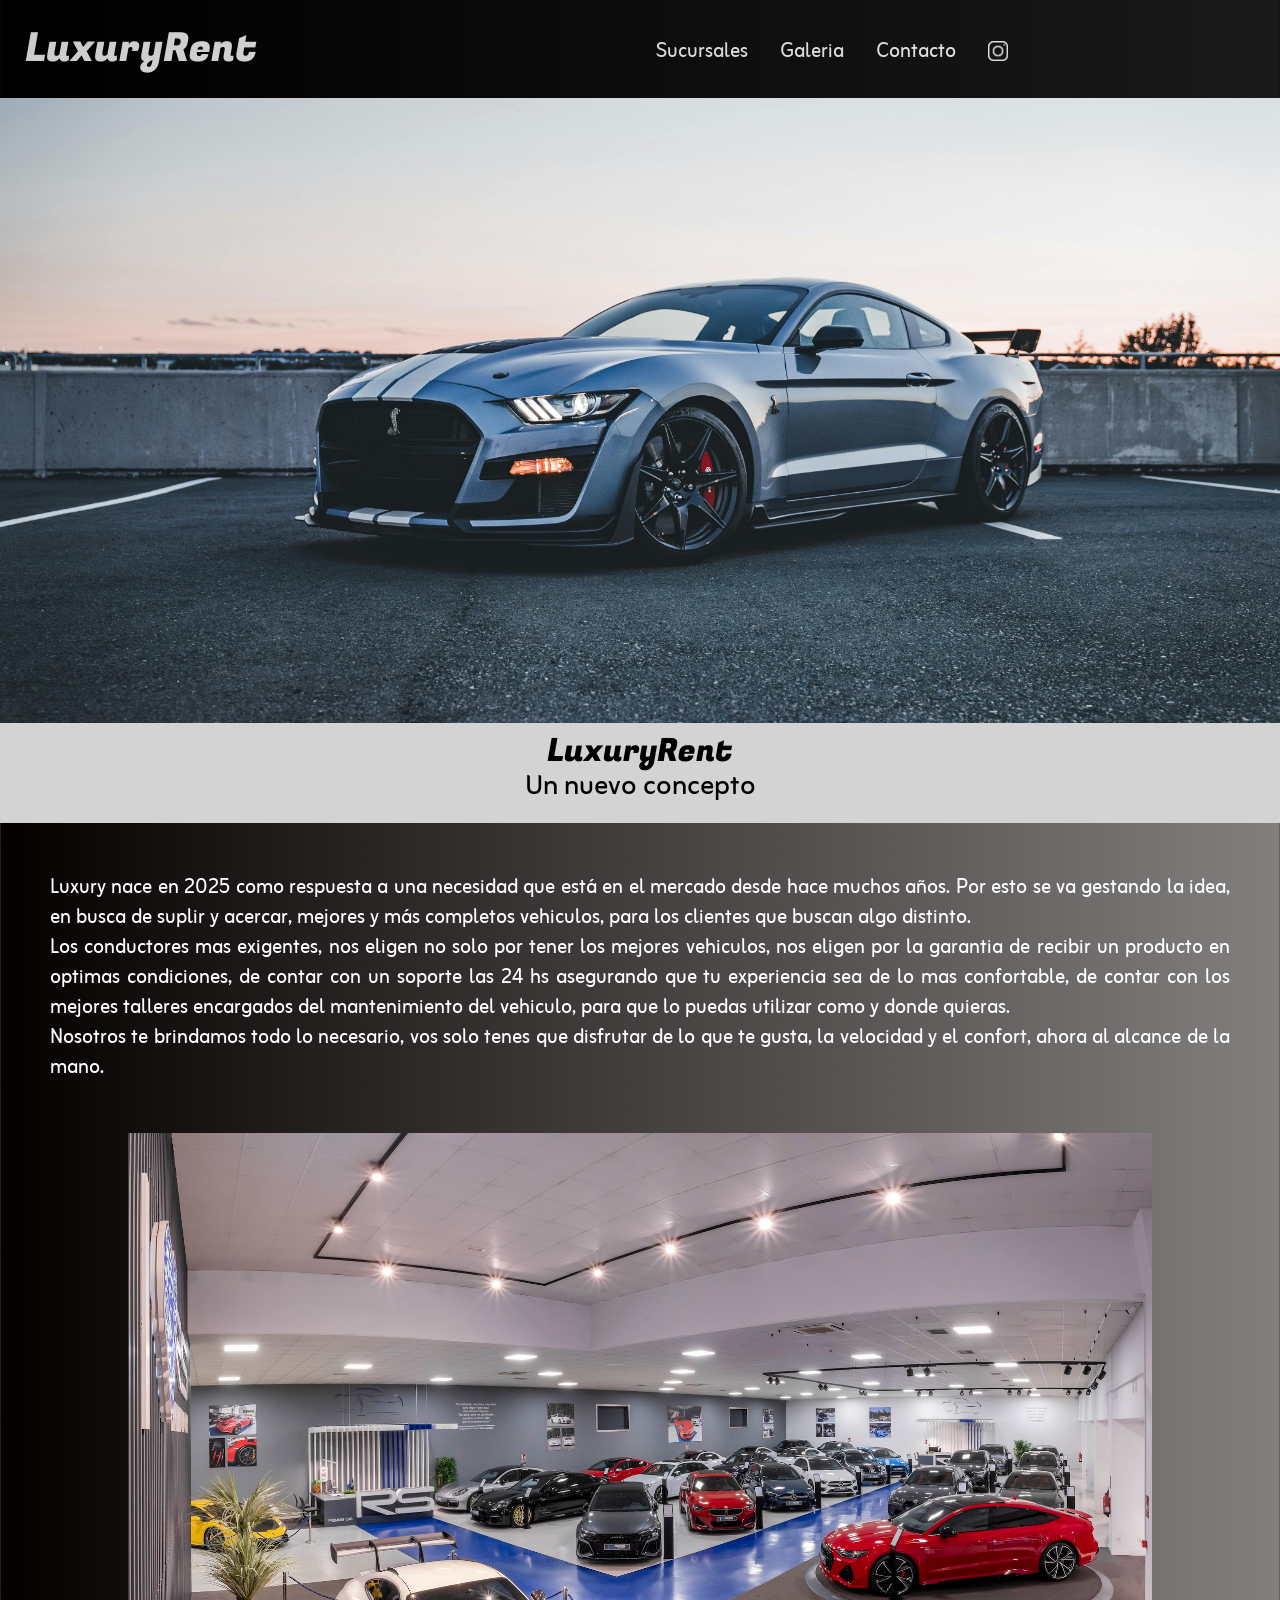
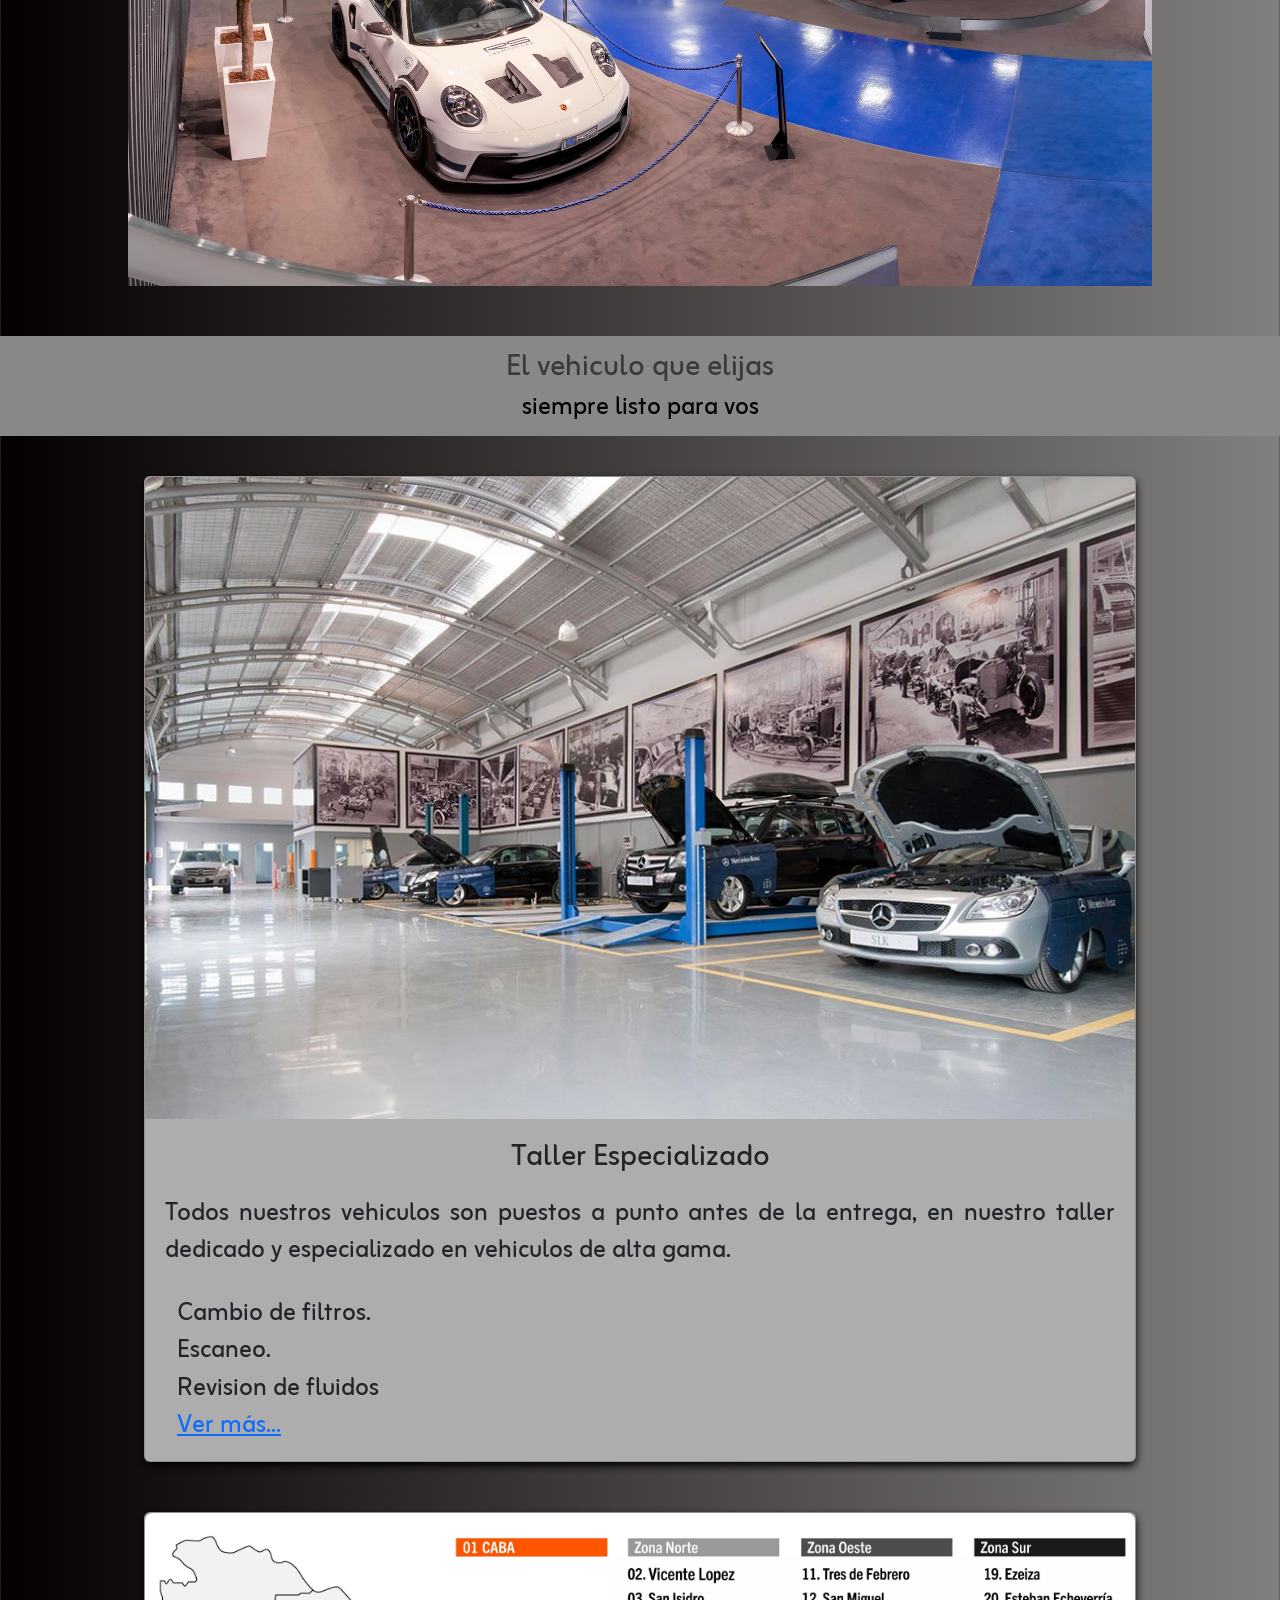
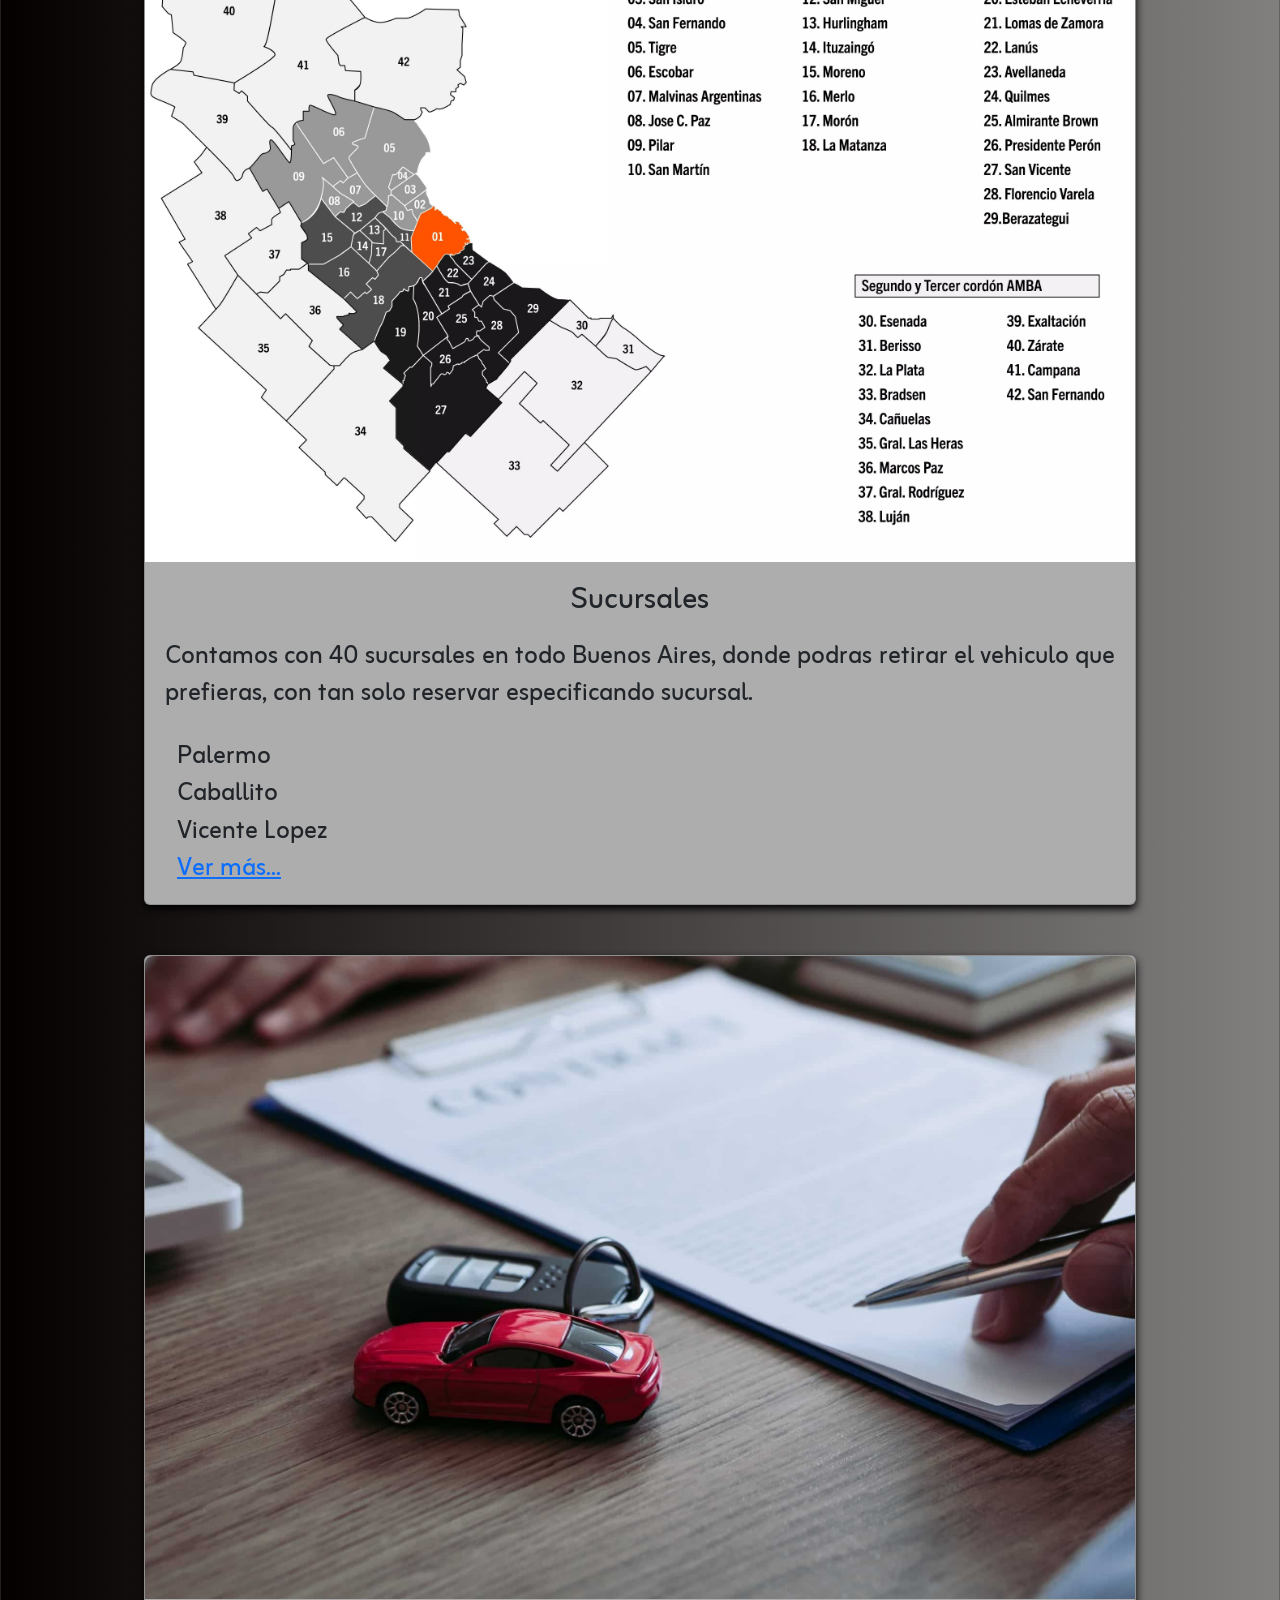
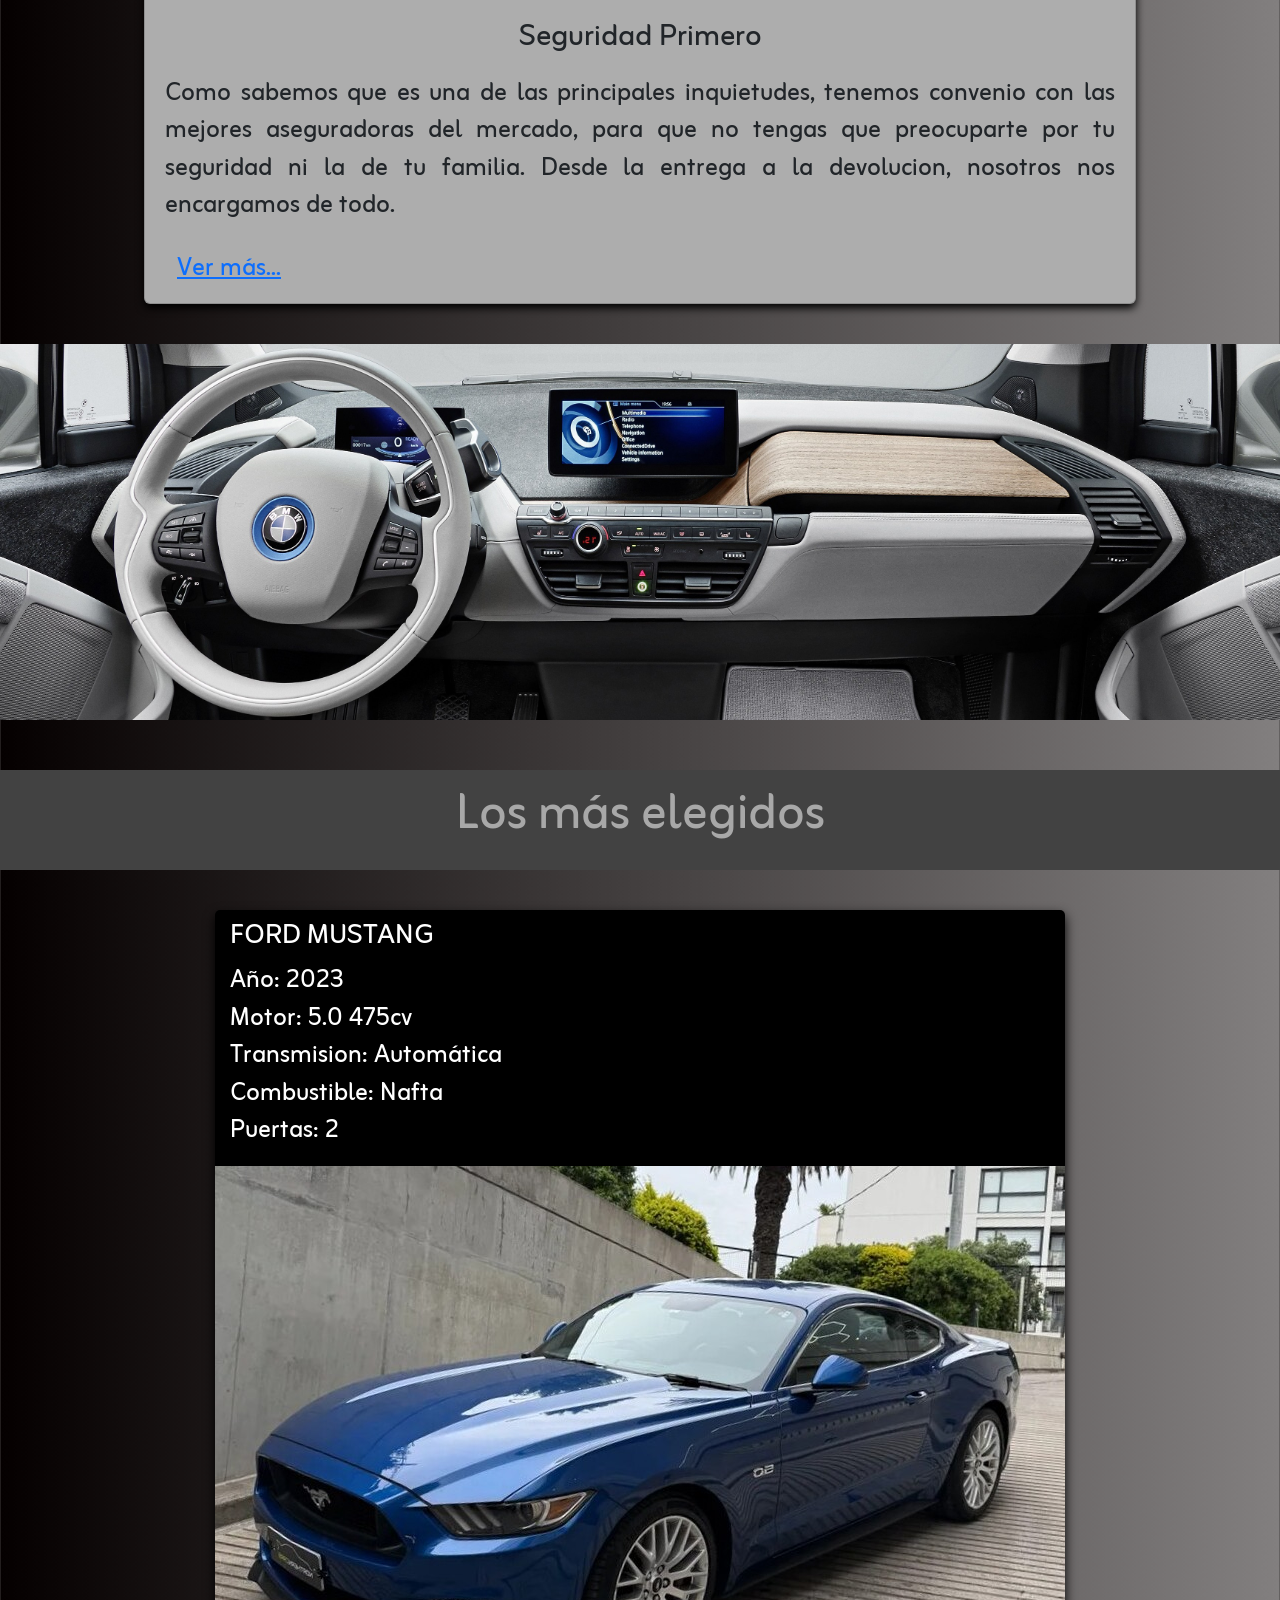
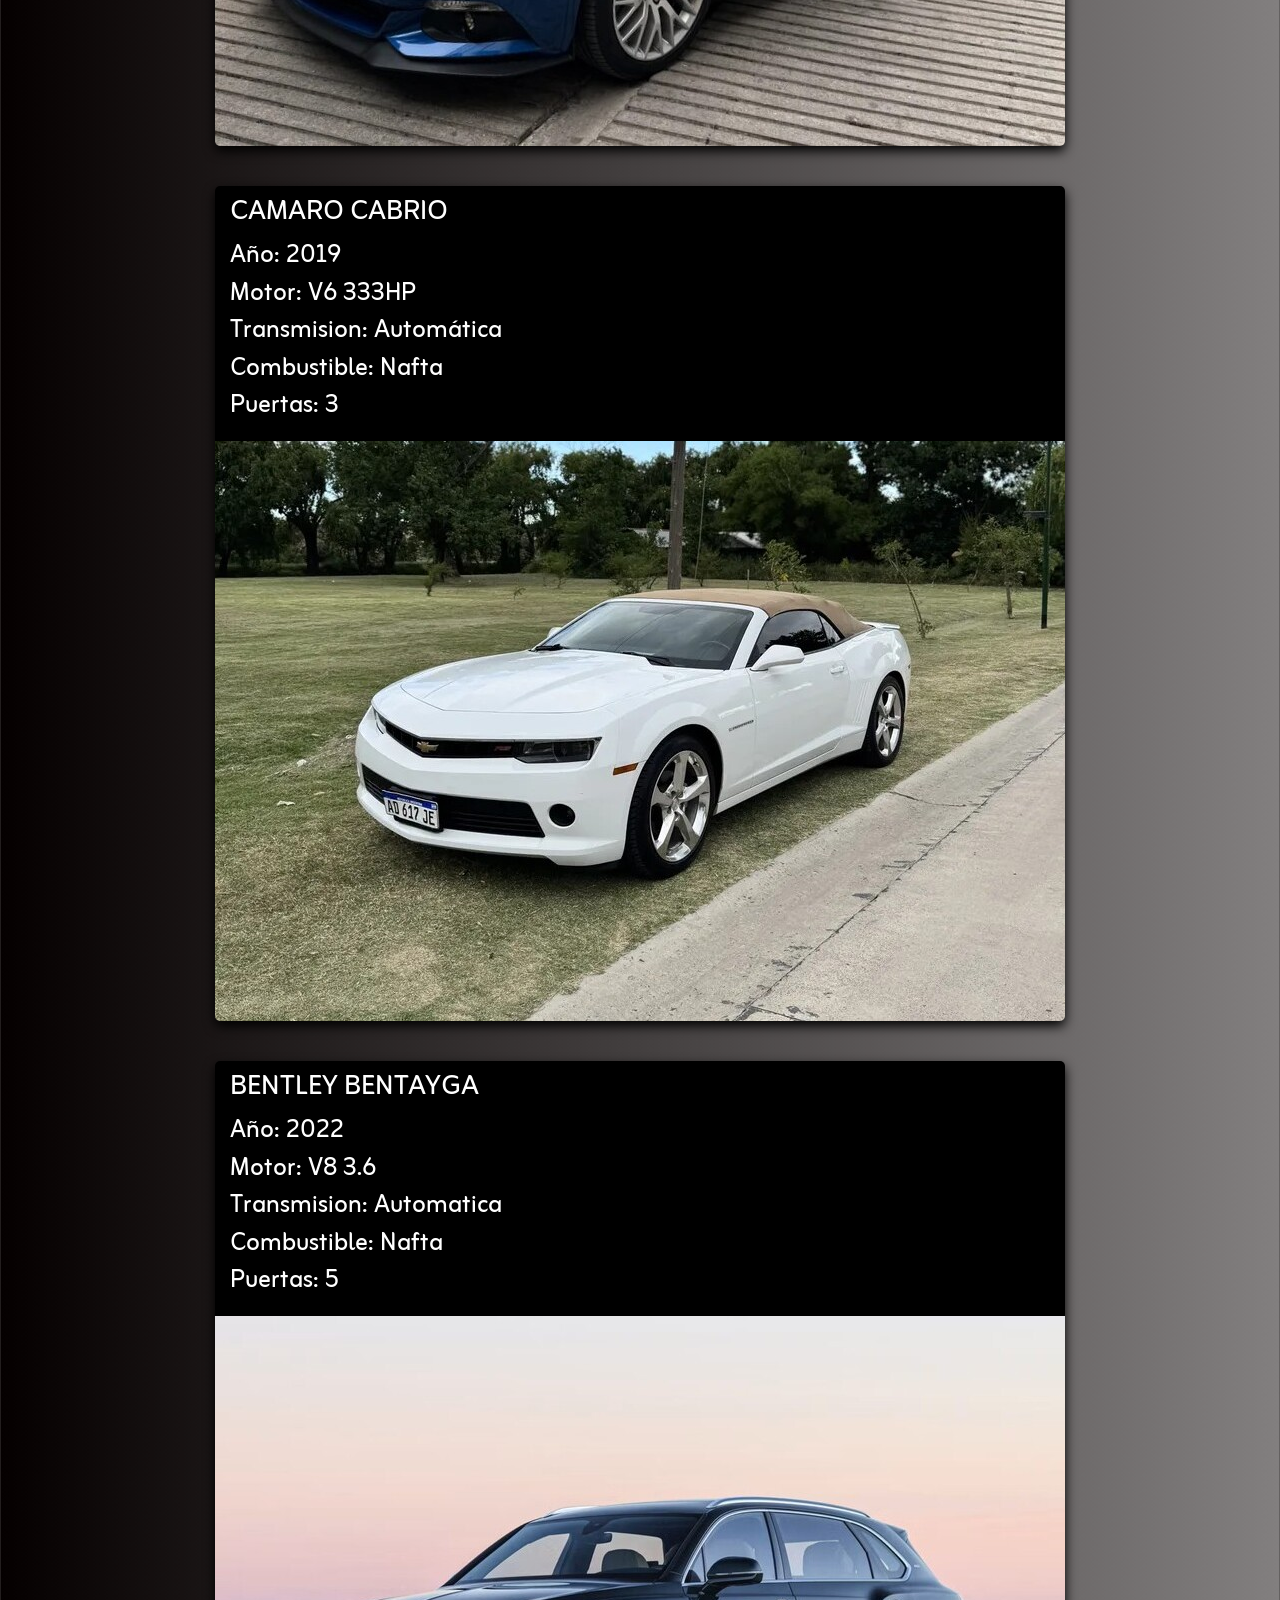
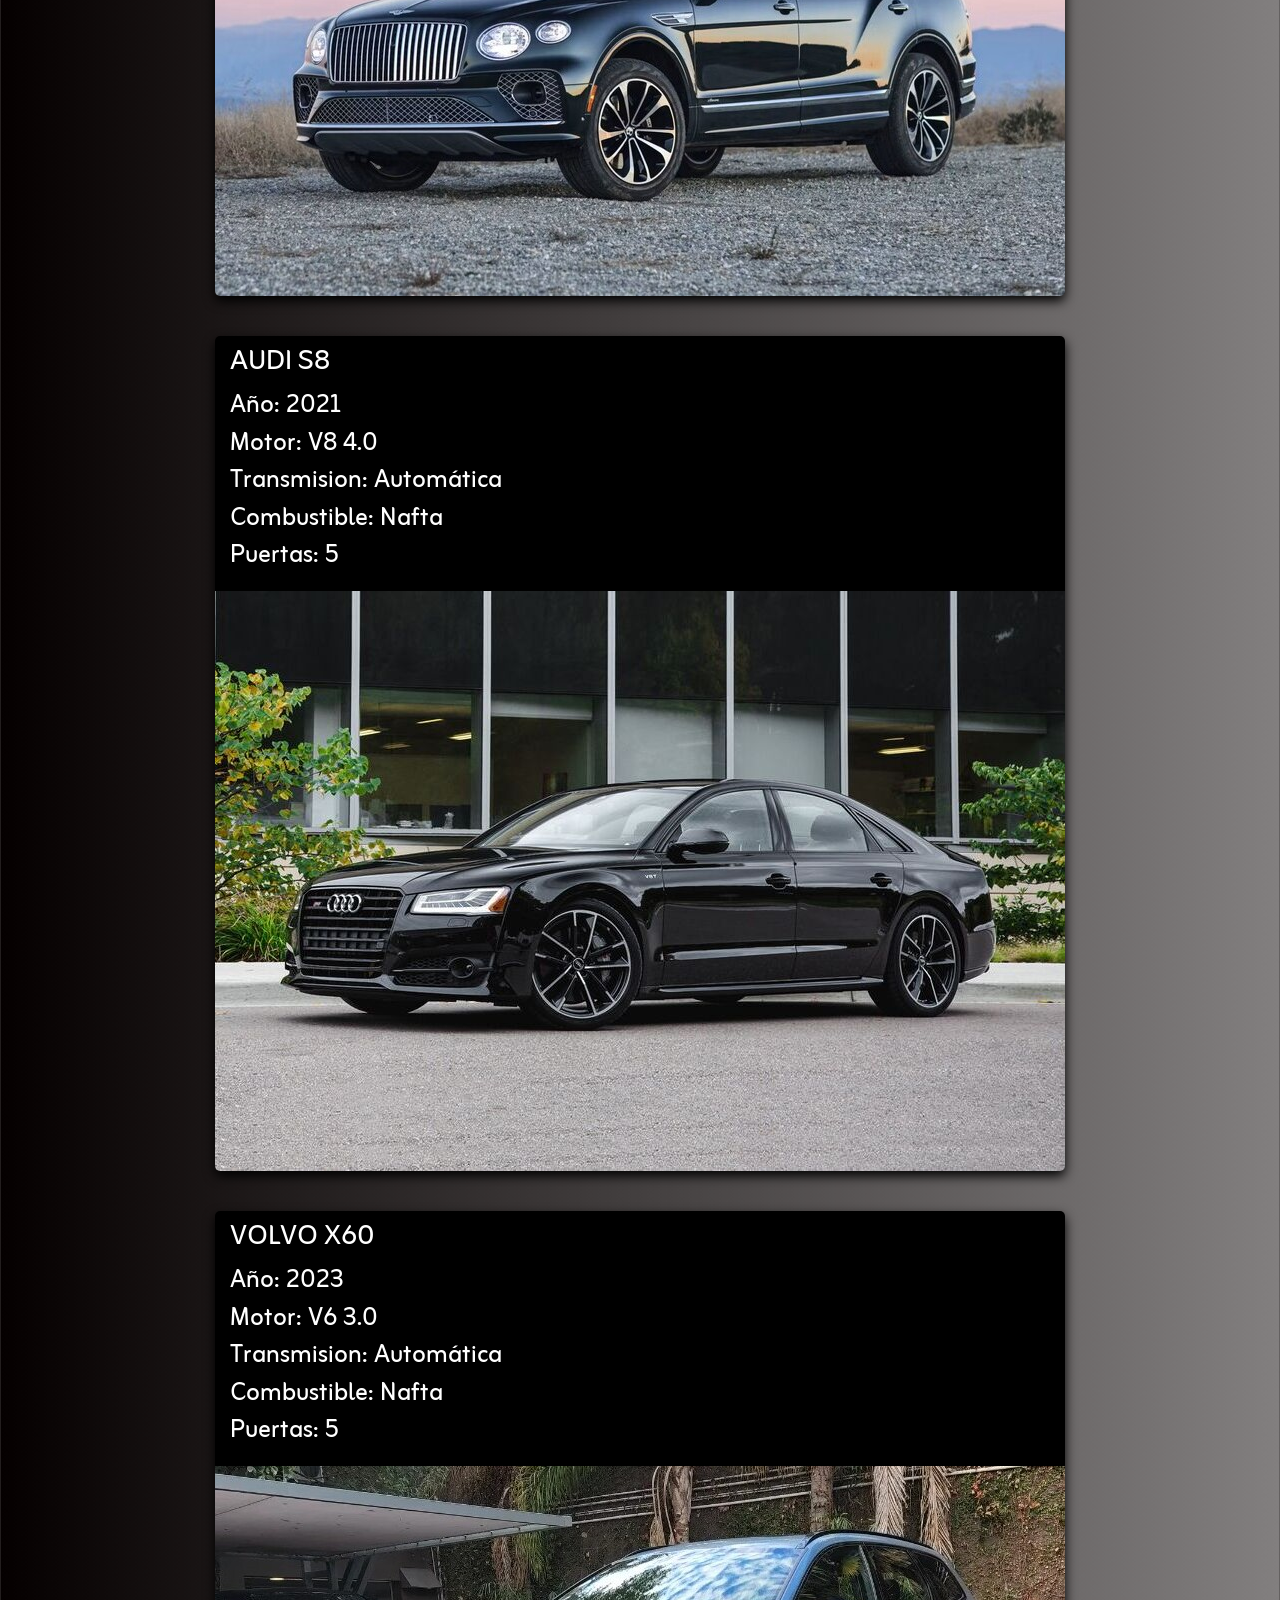
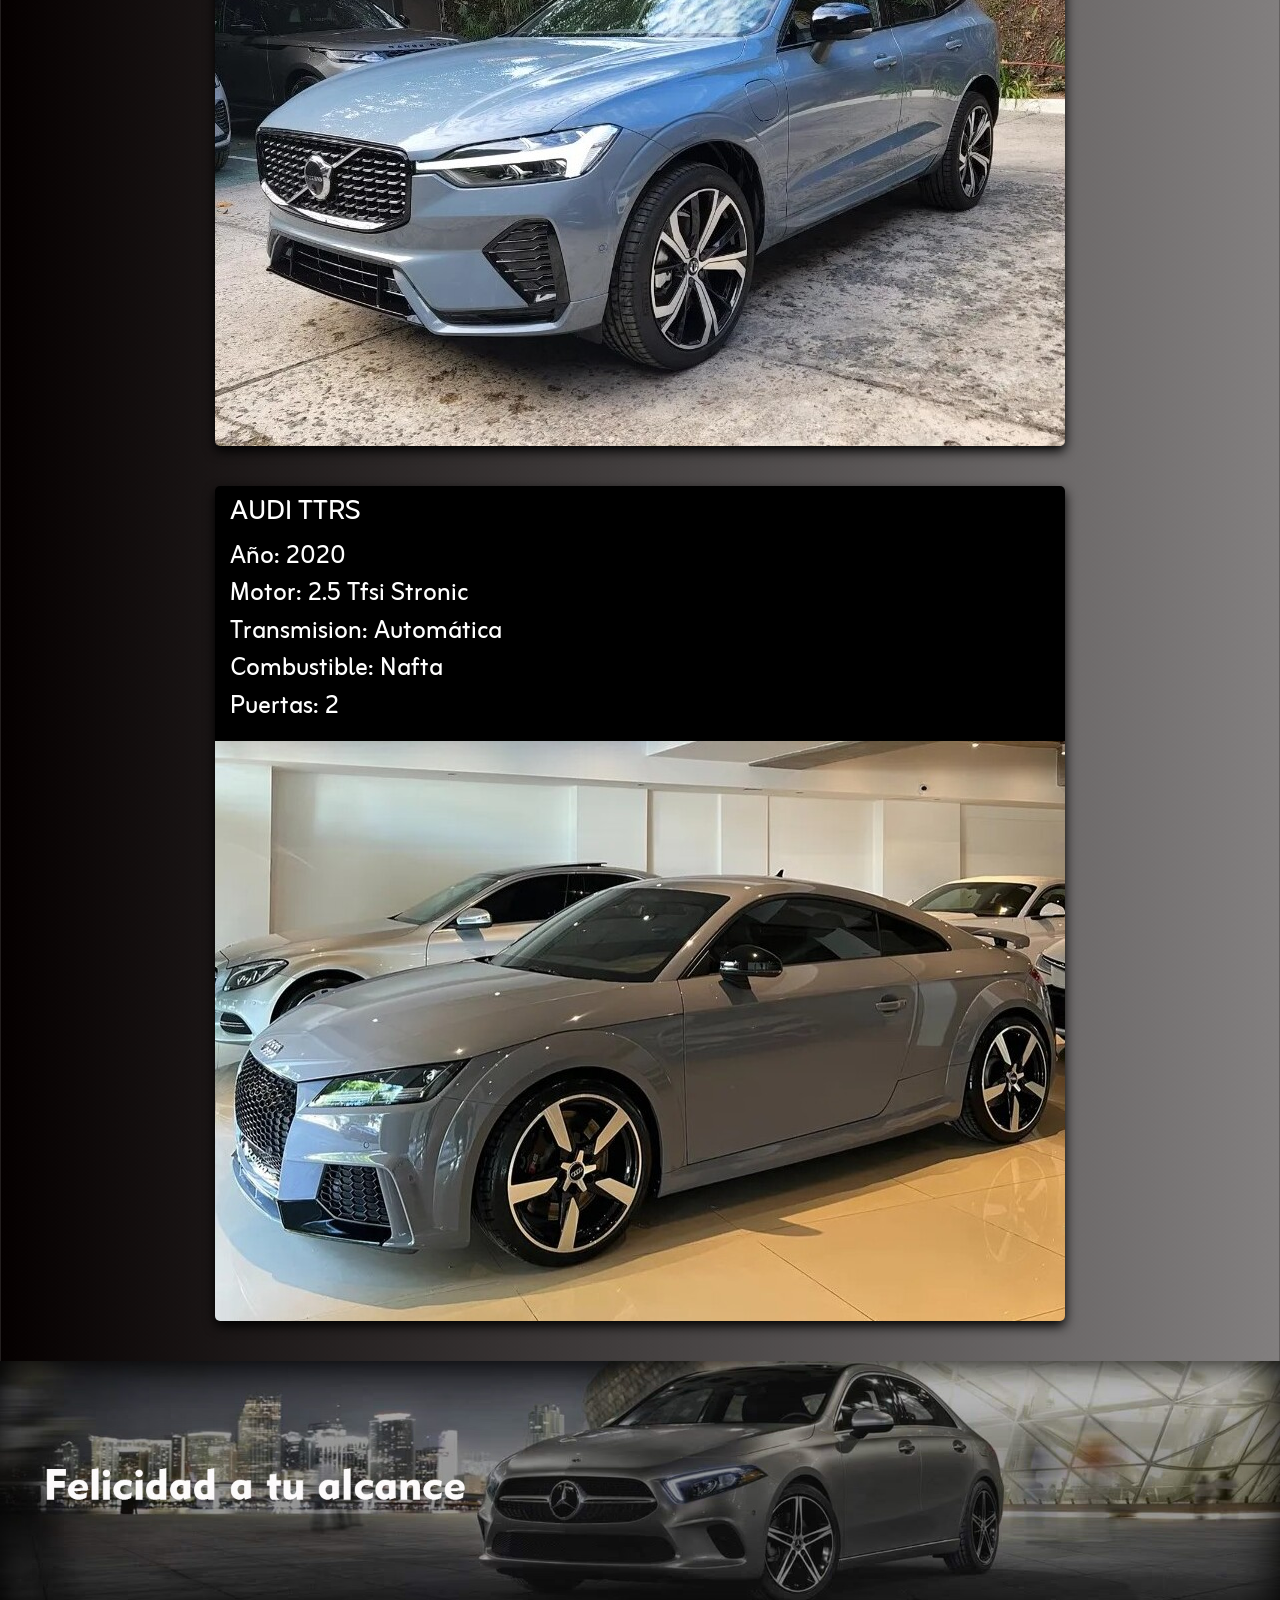
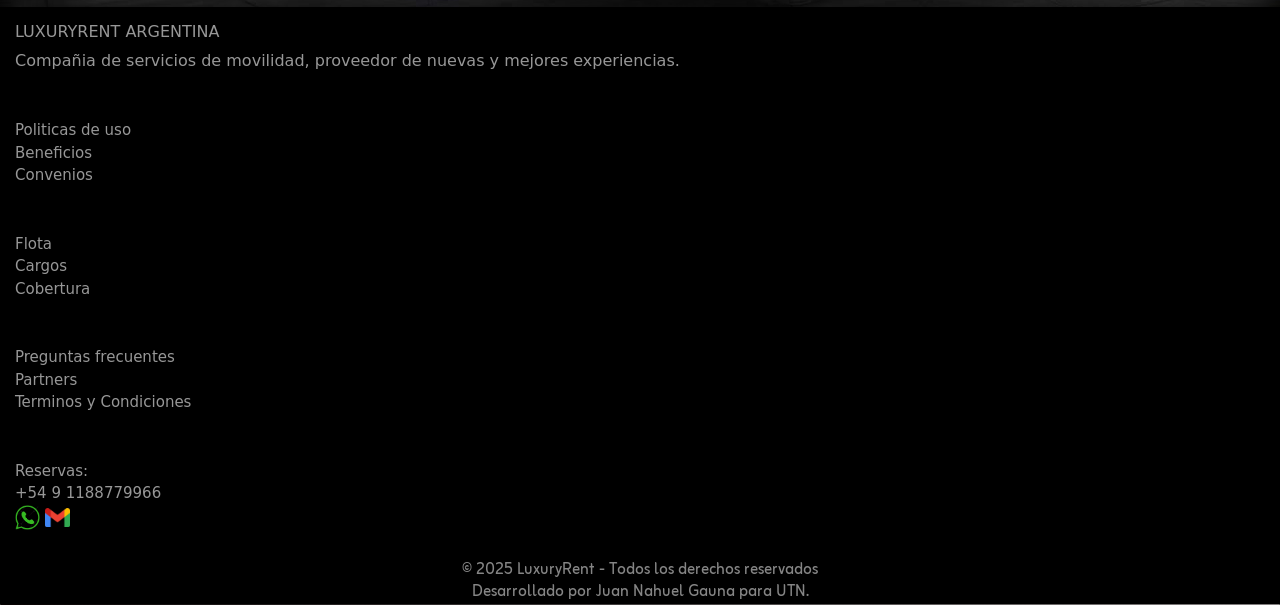
<file: index.html>
<!DOCTYPE html>
<html lang="en">

<head>
  <meta charset="UTF-8" />
  <meta name="viewport" content="width=device-width, initial-scale=1.0" />
  <title>LuxuryRent</title>
  <link rel="stylesheet" href="CSS/index.css">
  <link rel="stylesheet" href="style.css" />
  <link href="https://cdn.jsdelivr.net/npm/bootstrap@5.3.5/dist/css/bootstrap.min.css" rel="stylesheet"
    integrity="sha384-SgOJa3DmI69IUzQ2PVdRZhwQ+dy64/BUtbMJw1MZ8t5HZApcHrRKUc4W0kG879m7" crossorigin="anonymous">
</head>

<body>

  <!-- HEADER-NAV -->

  <header>

    <div>
      <h2 class="fugaz-one-regular"><a href="index.html" style="text-decoration:none; color: inherit;">LuxuryRent</a>
    </div>

    <div>

      <nav>

        <ul class="zain-regular" style="width: 30vw;">
          <li><a href="#">Sucursales</a></li>
          <li><a href="gallery.html">Galeria</a></li>
          <li><a href="contacto.html">Contacto</a></li>
          <li><a href="#"><img src="assets/img/PngItem_1773307.png" width="20px" alt=""></a></li>
        </ul>

      </nav>

    </div>

  </header>

  <main>

    <!--IMAGEN DE PORTADA-->

    <div class="hero-container">
      <div class="hero-pic">
        <img src="assets/img/mustang.jpg" width="100%">
      </div>

    </div>
    </div>

    <!--INICIOS DE LUXURYRENT-->

    <section class="text">

      <div class="luxury">
        <h2 class="fugaz-one-regular" reveal>LuxuryRent</h2>
        <h3 class="zain-regular" reveal>Un nuevo concepto</h3>
      </div>

      <div class="info">
        <p class="zain-regular">Luxury nace en 2025 como respuesta a una necesidad que está en el mercado desde hace
          muchos años. Por esto se va gestando la idea, en busca de suplir y acercar, mejores y más completos vehiculos,
          para los clientes que buscan algo distinto.
          <br>
          Los conductores mas exigentes, nos eligen no solo por tener los mejores vehiculos, nos eligen por la garantia
          de
          recibir un producto en optimas condiciones, de contar con un soporte las 24 hs asegurando que tu experiencia
          sea
          de lo mas confortable, de contar con los mejores talleres encargados del mantenimiento del vehiculo, para que
          lo
          puedas utilizar como y donde quieras.
          <br>
          Nosotros te brindamos todo lo necesario, vos solo tenes que disfrutar de lo que te gusta, la
          velocidad y el confort, ahora al alcance de la mano.
        </p>
        <img width="40%" src="assets/img/concesionario-coches-alta-gama-galicia-espana.jpg"
          alt="Los mejores vehiculos a disposicion.">


      </div>

    </section>

    <!--INICIO TARJETAS CON INFORMACION-->

    <div class="elijas">
      <h2 class="zain-regular">El vehiculo que elijas</h2>
      <h3 class="zain-regular">siempre listo para vos</h3>
    </div>

    <div class="card-container">

      <div class="card">
        <img src="assets/img/taller.jpg" alt="Taller dedicado.">
        <h2 class="zain-regular">Taller Especializado</h2>
        <p class="zain-regular">Todos nuestros vehiculos son puestos a punto antes de la entrega, en nuestro taller
          dedicado y especializado en
          vehiculos de alta gama.</p>
        <ul class="zain-regular">
          <li>Cambio de filtros.</li>
          <li>Escaneo.</li>
          <li>Revision de fluidos</li>
          <li><a href="#">Ver más...</a></li>
        </ul>
      </div>

      <div class="card">
        <img src="assets/img/AMBA2.jpg" alt="Mapa">
        <h2 class="zain-regular">Sucursales</h2>
        <p class="zain-regular">Contamos con 40 sucursales en todo Buenos Aires, donde podras retirar el vehiculo que
          prefieras, con tan solo reservar especificando sucursal.</p>
        <ul class="zain-regular">
          <li>Palermo</li>
          <li>Caballito</li>
          <li>Vicente Lopez</li>
          <li><a href="#">Ver más...</a></li>
        </ul>

      </div>

      <div class="card">
        <img src="assets/img/seguroauto.jpg" alt="Seguro automotor.">
        <h2 class="zain-regular">Seguridad Primero</h2>
        <p class="zain-regular">Como sabemos que es una de las principales inquietudes, tenemos convenio con las mejores
          aseguradoras del mercado, para que no tengas que preocuparte por tu seguridad ni la de tu familia. Desde la
          entrega a la devolucion, nosotros nos encargamos de todo.</p>
        <ul class="zain-regular">
          <li><a href="#">Ver más...</a></li>
        </ul>
      </div>

    </div>

    <!--INICIO GALERIA AUTOS MAS ELEGIDOS-->

    <div class="tablero">
      <img src="assets/img/BMW-i3-2.jpg" alt="">
    </div>

    <div class="elegidos">
      <h2 class="zain-regular">Los más elegidos</h2>
    </div>

    <div class="contenedor-galeria">
      <div class="galeria-elegidos">
        <div class="contenedor-imagen">
          <div class="box-inf">
            <h3 class="zain-regular">FORD MUSTANG</h3>
            <ul class="zain-regular">
              <li>Año: 2023</li>
              <li>Motor: 5.0 475cv</li>
              <li>Transmision: Automática</li>
              <li>Combustible: Nafta</li>
              <li>Puertas: 2</li>
            </ul>
            <img src="assets/img/mustangblue.jpg">
          </div>
        </div>
        <div class="contenedor-imagen">
          <div class="box-inf">
            <h3 class="zain-regular">CAMARO CABRIO</h3>
            <ul class="zain-regular">
              <li>Año: 2019</li>
              <li>Motor: V6 333HP</li>
              <li>Transmision: Automática</li>
              <li>Combustible: Nafta</li>
              <li>Puertas: 3</li>
            </ul>
            <img src="assets/img/camarocabrio.jpg">
          </div>
        </div>
        <div class="contenedor-imagen">
          <div class="box-inf">
            <h3 class="zain-regular">BENTLEY BENTAYGA</h3>
            <ul class="zain-regular">
              <li>Año: 2022</li>
              <li>Motor: V8 3.6</li>
              <li>Transmision: Automatica</li>
              <li>Combustible: Nafta</li>
              <li>Puertas: 5</li>
            </ul>
            <img src="assets/img/bentley bentaygafinal.jpg">
          </div>
        </div>
        <div class="contenedor-imagen">
          <div class="box-inf">
            <h3 class="zain-regular">AUDI S8</h3>
            <ul class="zain-regular">
              <li>Año: 2021</li>
              <li>Motor: V8 4.0</li>
              <li>Transmision: Automática</li>
              <li>Combustible: Nafta</li>
              <li>Puertas: 5</li>
            </ul>
            <img src="assets/img/audis8final.jpg">
          </div>
        </div>
        <div class="contenedor-imagen">
          <div class="box-inf">
            <h3 class="zain-regular">VOLVO X60</h3>
            <ul class="zain-regular">
              <li>Año: 2023</li>
              <li>Motor: V6 3.0</li>
              <li>Transmision: Automática</li>
              <li>Combustible: Nafta</li>
              <li>Puertas: 5</li>
            </ul>
            <img src="assets/img/volvo x60final.jpg">
          </div>
        </div>
        <div class="contenedor-imagen">
          <div class="box-inf">
            <h3 class="zain-regular">AUDI TTRS</h3>
            <ul class="zain-regular">
              <li>Año: 2020</li>
              <li>Motor: 2.5 Tfsi Stronic</li>
              <li>Transmision: Automática</li>
              <li>Combustible: Nafta</li>
              <li>Puertas: 2</li>
            </ul>
            <img src="assets/img/audittfinal.jpg">
          </div>
        </div>
      </div>
    </div>

    <!-- BANNER FINAL DE PAGINA -->

    <div class="felicidad">
      <img src="assets/img/2019-Mercedes-Benz-A-Class-Hero copia.jpg" alt="" width="100%">
    </div>

  </main>

  <!-- FOOTER -->

  <footer>
    <div class="foot-g">
      <div class="foot">
        <h6>LUXURYRENT ARGENTINA</h6>
        <p>Compañia de servicios de movilidad, proveedor de nuevas y mejores experiencias.</p>
      </div>

      <div class="foot">
        <ul>
          <li><a href="">Politicas de uso</a></li>
          <li><a href="">Beneficios</a></li>
          <li><a href="">Convenios</a></li>
        </ul>
      </div>

      <div class="foot">
        <ul>
          <li><a href="">Flota</a></li>
          <li><a href="">Cargos</a></li>
          <li><a href="">Cobertura</a></li>
        </ul>
      </div>

      <div class="foot">
        <ul>
          <li><a href="">Preguntas frecuentes</a></li>
          <li><a href="">Partners</a></li>
          <li><a href="">Terminos y Condiciones</a></li>
        </ul>
      </div>

      <div class="foot">
        <ul>
          <li>Reservas:</li>
          <li>+54 9 1188779966</li>
          <li><a href="#"><img src="assets/img/wpp.png" width="25px"></a> <a href="#"><img src="assets/img/gmail.png"
                width="25px"></a> </li>
        </ul>
      </div>

    </div>
    <div class="copy">
      <h6 class="zain-regular" style="margin: auto;">© 2025 LuxuryRent - Todos los derechos reservados</h6>
      <p class="zain-regular" style="margin: auto;">Desarrollado por Juan Nahuel Gauna para UTN.</p>
    </div>
  </footer>


  <script src="https://cdn.jsdelivr.net/npm/bootstrap@5.3.5/dist/js/bootstrap.bundle.min.js"
    integrity="sha384-k6d4wzSIapyDyv1kpU366/PK5hCdSbCRGRCMv+eplOQJWyd1fbcAu9OCUj5zNLiq"
    crossorigin="anonymous"></script>

</body>



</body>

</html>
</file>
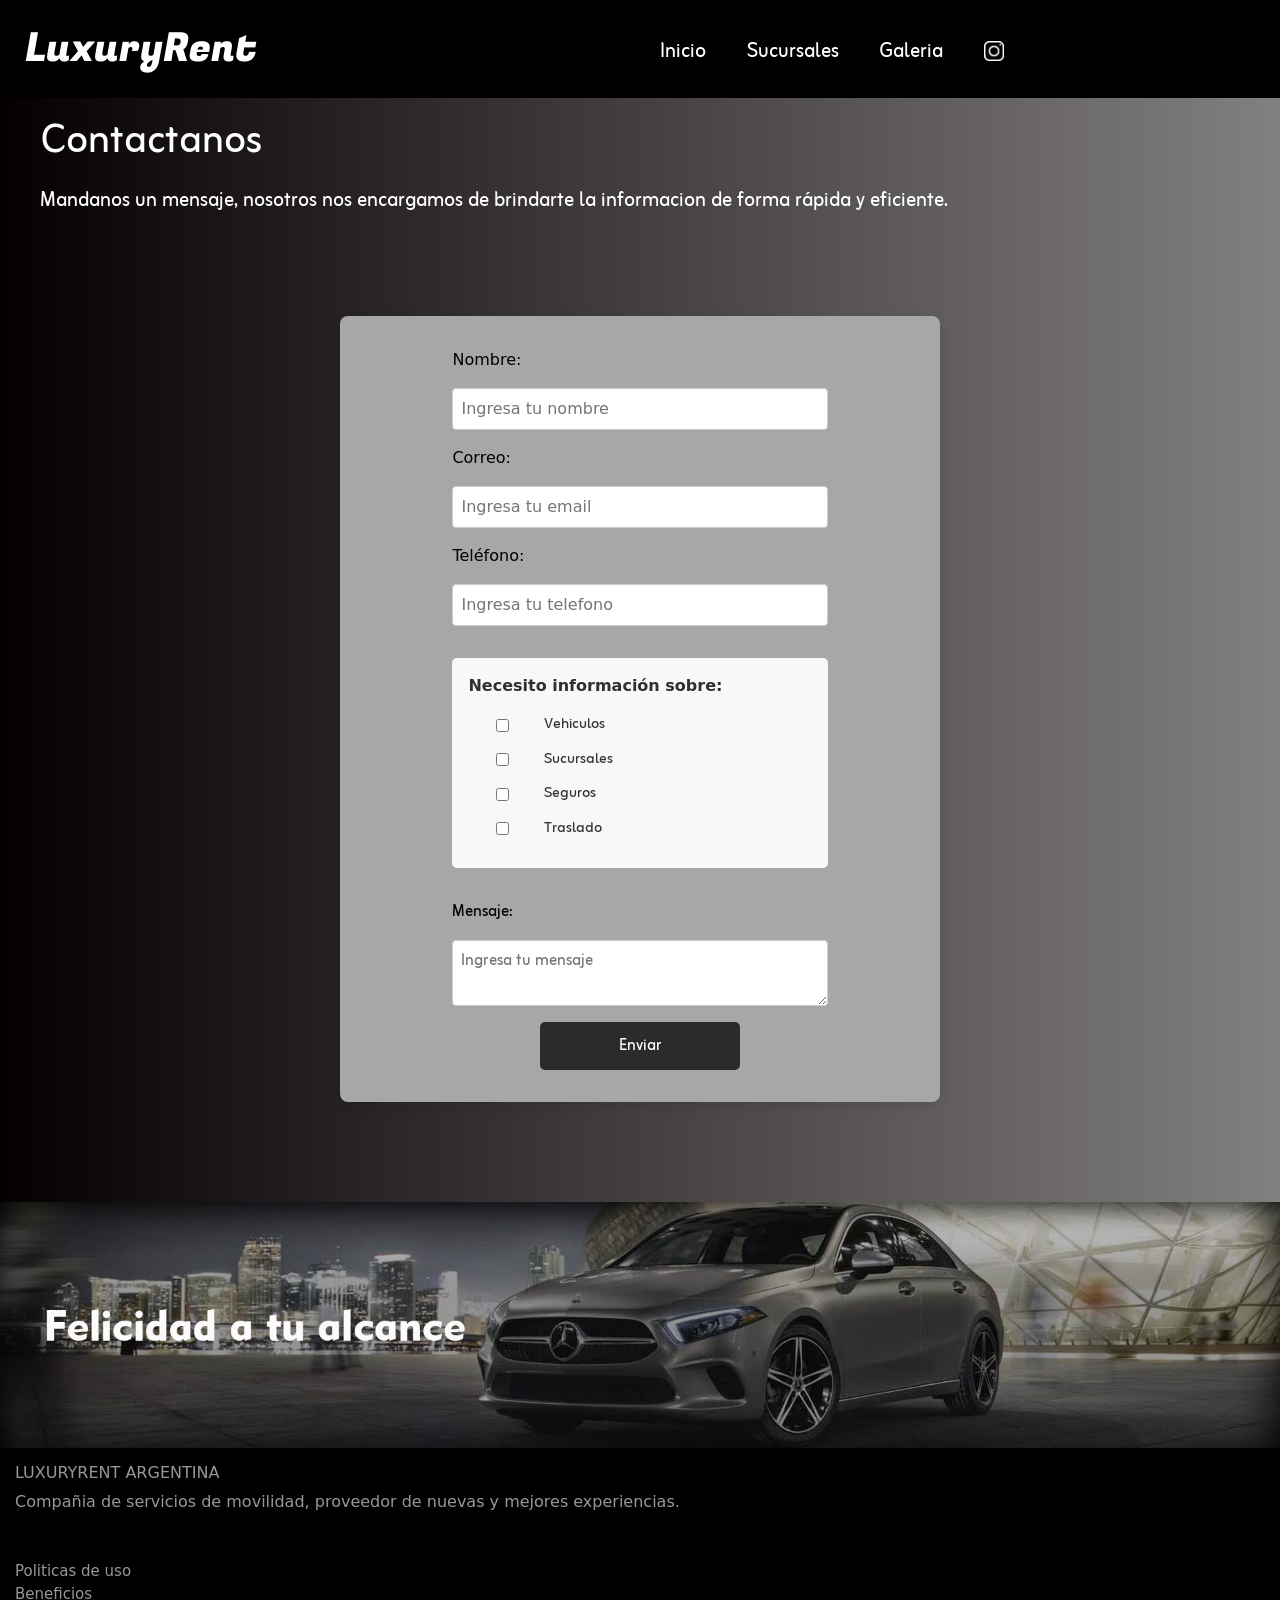
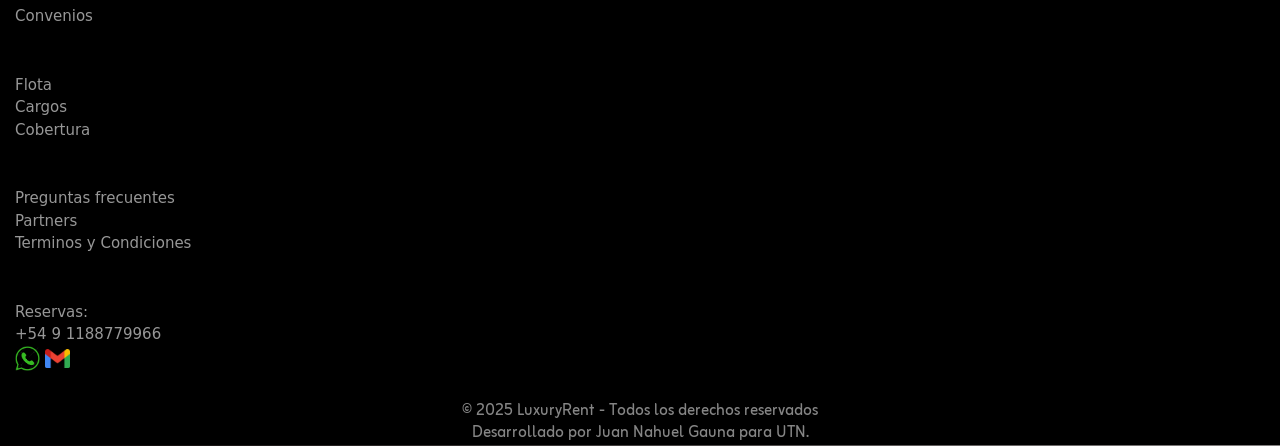
<file: contacto.html>
<!DOCTYPE html>
<html lang="en">

<head>
  <meta charset="UTF-8">
  <meta name="viewport" content="width=device-width, initial-scale=1.0">
  <title>Contacto</title>
  <link rel="stylesheet" href="style.css">
  <link rel="stylesheet" href="CSS/contacto.css">
  <link href="https://cdn.jsdelivr.net/npm/bootstrap@5.3.5/dist/css/bootstrap.min.css" rel="stylesheet"
    integrity="sha384-SgOJa3DmI69IUzQ2PVdRZhwQ+dy64/BUtbMJw1MZ8t5HZApcHrRKUc4W0kG879m7" crossorigin="anonymous">

</head>

<body>

  <!--HEADER-NAV-->

  <header>
    <div>
      <h2 class="fugaz-one-regular"><a href="index.html" style="text-decoration:none; color: inherit;">LuxuryRent</a>
    </div>

    <div>

      <nav>

        <ul class="zain-regular" style="width: 30vw;">
          <li><a href="index.html">Inicio</a></li>
          <li><a href="#">Sucursales</a></li>
          <li><a href="gallery.html">Galeria</a></li>
          <li><a href="#"><img src="assets/img/PngItem_1773307.png" width="20px" alt=""></a></li>
        </ul>

      </nav>

    </div>

  </header>

  <!-- TEXTO DE CONTACTO -->

  <div class="contact">

    <h1 class="zain-regular">Contactanos</h2>
      <p class="zain-regular">Mandanos un mensaje, nosotros nos encargamos de brindarte la informacion de forma rápida y
        eficiente.</p>

  </div>

  <!-- FORMULARIO -->

  <div class="contacto-container" id="contacto">
    <form class="contacto-form">
      <label for="name">Nombre:</label>
      <input type="text" id="name" name="name" required placeholder="Ingresa tu nombre">

      <label for="email">Correo:</label>
      <input type="email" id="email" name="email" required placeholder="Ingresa tu email">

      <label for="telefono">Teléfono:</label>
      <input type="tel" id="telefono" name="telefono" required placeholder="Ingresa tu telefono">

      <div class="checkbox-group">
        <p>Necesito información sobre:</p>
        <div class="checkbox-item">
          <input class="zain-regular" type="checkbox" id="vehiculos" name="consulta" value="vehiculos">
          <label class="zain-regular" for="turnos">Vehiculos</label>
        </div>
        <div class="checkbox-item">
          <input class="zain-regular" type="checkbox" id="sucursales" name="consulta" value="sucursales">
          <label class="zain-regular" for="registro">Sucursales</label>
        </div>
        <div class="checkbox-item">
          <input class="zain-regular" type="checkbox" id="seguros" name="consulta" value="seguros">
          <label class="zain-regular" for="especialidades">Seguros</label>
        </div>
        <div class="checkbox-item">
          <input class="zain-regular" type="checkbox" id="traslado" name="consulta" value="traslado">
          <label class="zain-regular" for="urgencias">Traslado</label>
        </div>
      </div>

      <label class="zain-regular" for="message">Mensaje:</label>
      <textarea class="zain-regular" id="message" name="message" required placeholder="Ingresa tu mensaje"></textarea>
      <button class="zain-regular" type="submit">Enviar</button>
    </form>
  </div>

  <!-- BANNER FINAL DE PAGINA -->

  <div class="felicidad">
    <img src="assets/img/2019-Mercedes-Benz-A-Class-Hero copia.jpg" alt="" width="100%">
  </div>

  <!-- FOOTER -->

  <footer>
    <div class="foot-g">
      <div class="foot">
        <h6>LUXURYRENT ARGENTINA</h6>
        <p>Compañia de servicios de movilidad, proveedor de nuevas y mejores experiencias.</p>
      </div>

      <div class="foot">
        <ul>
          <li><a href="">Politicas de uso</a></li>
          <li><a href="">Beneficios</a></li>
          <li><a href="">Convenios</a></li>
        </ul>
      </div>

      <div class="foot">
        <ul>
          <li><a href="">Flota</a></li>
          <li><a href="">Cargos</a></li>
          <li><a href="">Cobertura</a></li>
        </ul>
      </div>

      <div class="foot">
        <ul>
          <li><a href="">Preguntas frecuentes</a></li>
          <li><a href="">Partners</a></li>
          <li><a href="">Terminos y Condiciones</a></li>
        </ul>
      </div>

      <div class="foot">
        <ul>
          <li>Reservas:</li>
          <li>+54 9 1188779966</li>
          <li><a href="#"><img src="assets/img/wpp.png" width="25px"></a> <a href="#"><img src="assets/img/gmail.png"
                width="25px"></a> </li>
        </ul>
      </div>

    </div>
    <div class="copy">
      <h6 class="zain-regular" style="margin: auto;">© 2025 LuxuryRent - Todos los derechos reservados</h6>
      <p class="zain-regular" style="margin: auto;">Desarrollado por Juan Nahuel Gauna para UTN.</p>
    </div>
  </footer>


  <script src="https://cdn.jsdelivr.net/npm/bootstrap@5.3.5/dist/js/bootstrap.bundle.min.js"
    integrity="sha384-k6d4wzSIapyDyv1kpU366/PK5hCdSbCRGRCMv+eplOQJWyd1fbcAu9OCUj5zNLiq"
    crossorigin="anonymous"></script>

</body>

</html>
</file>
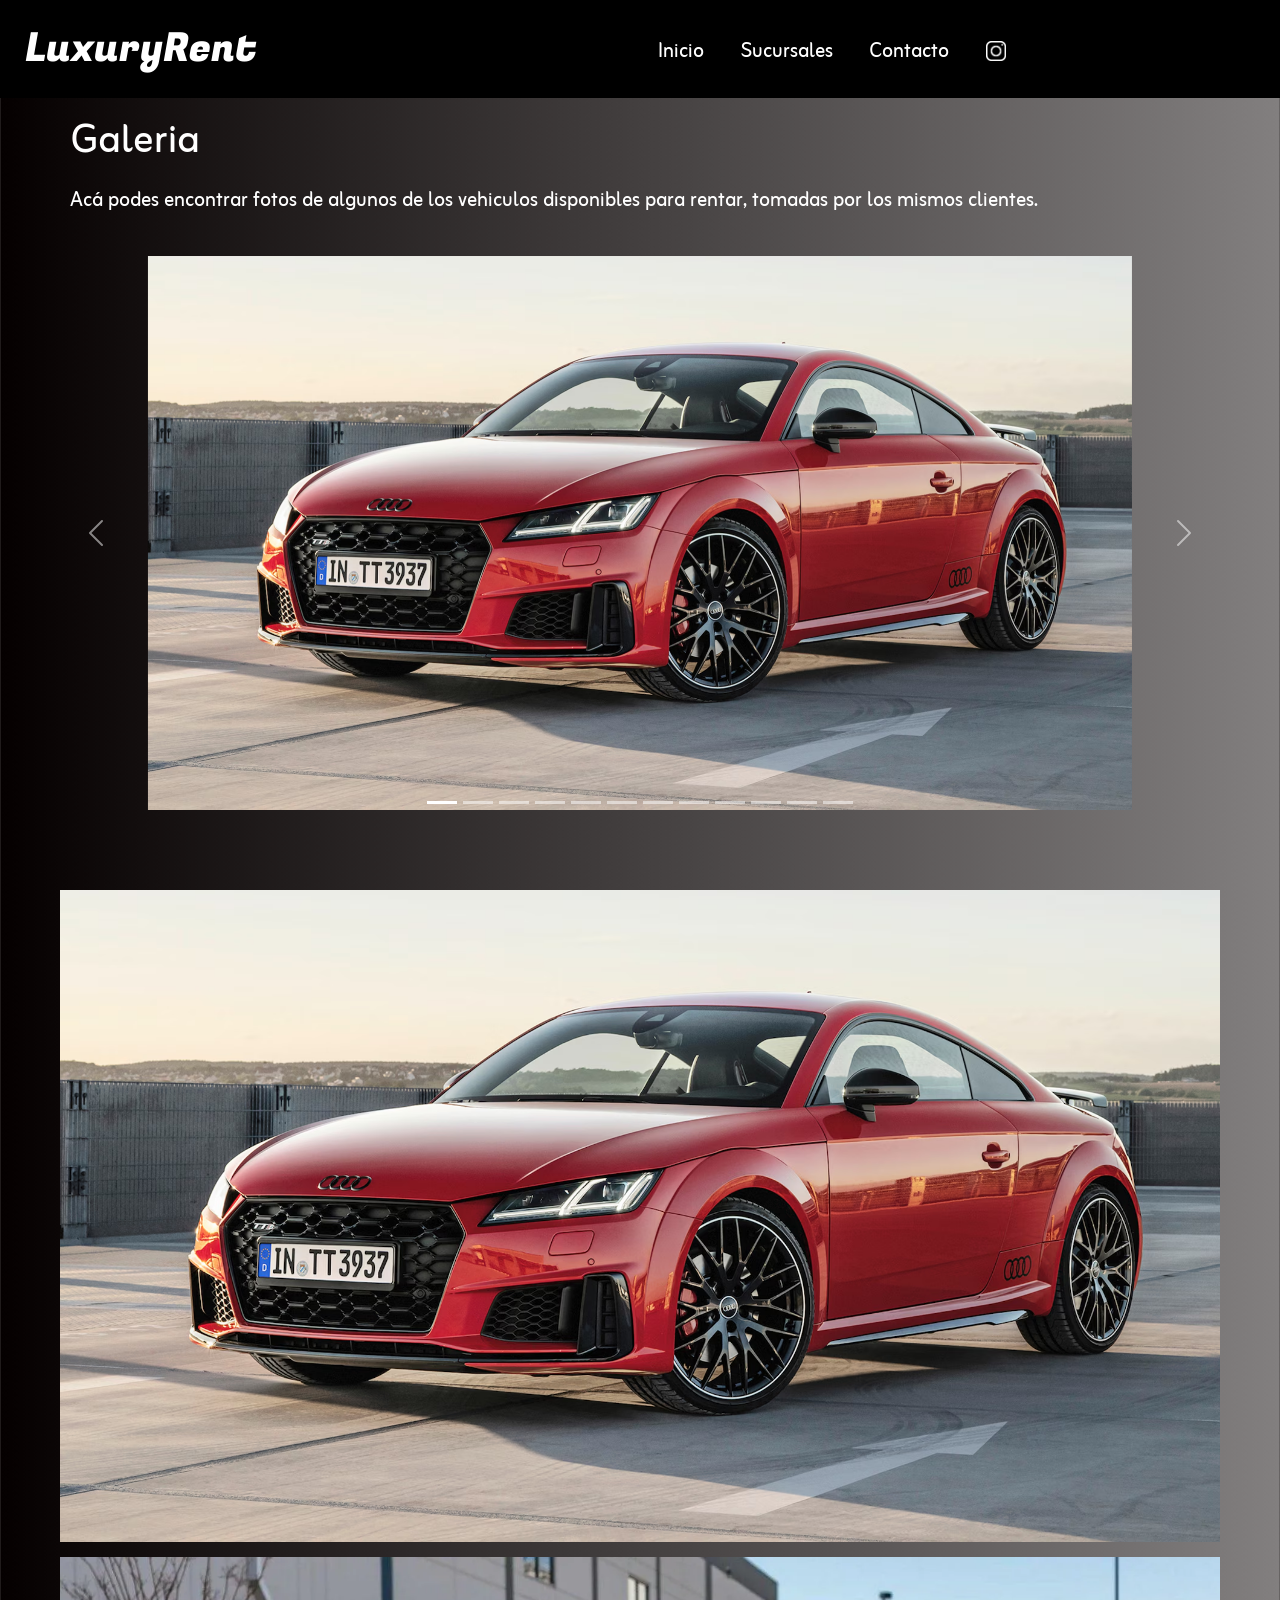
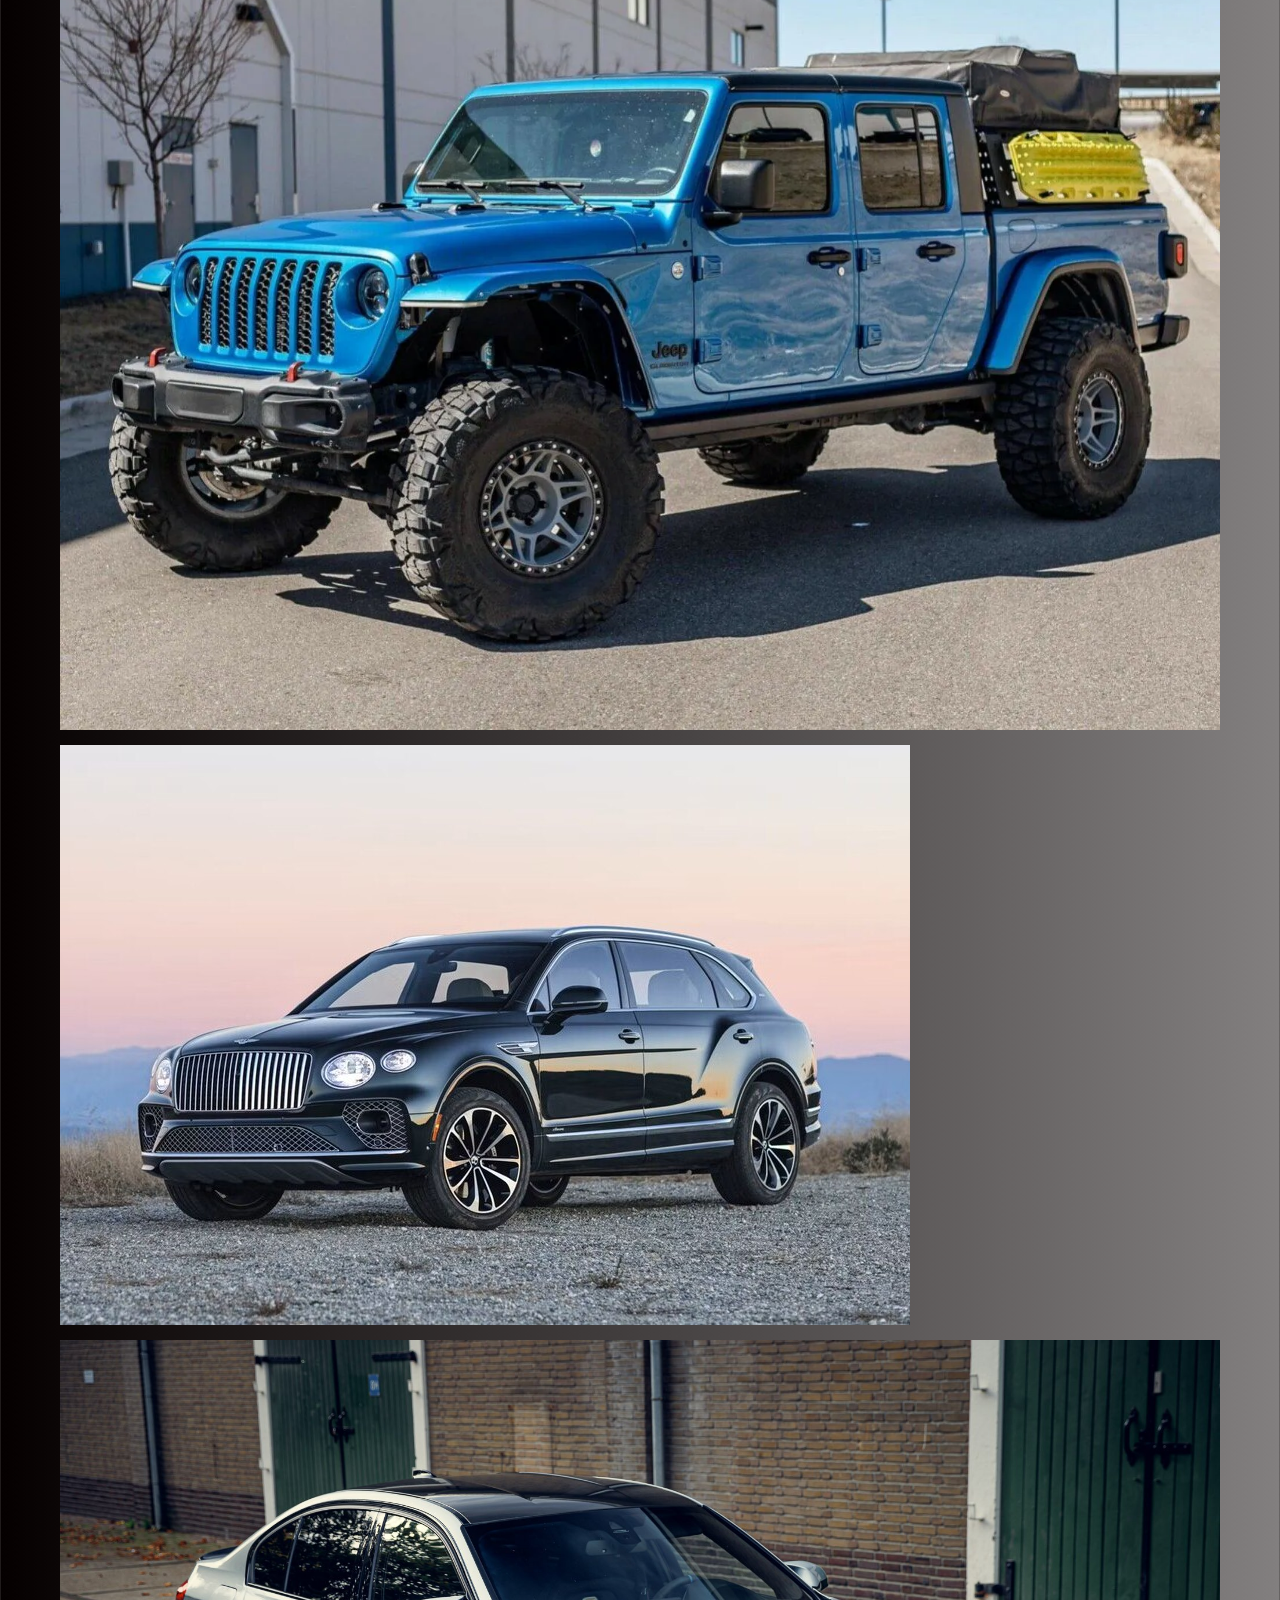
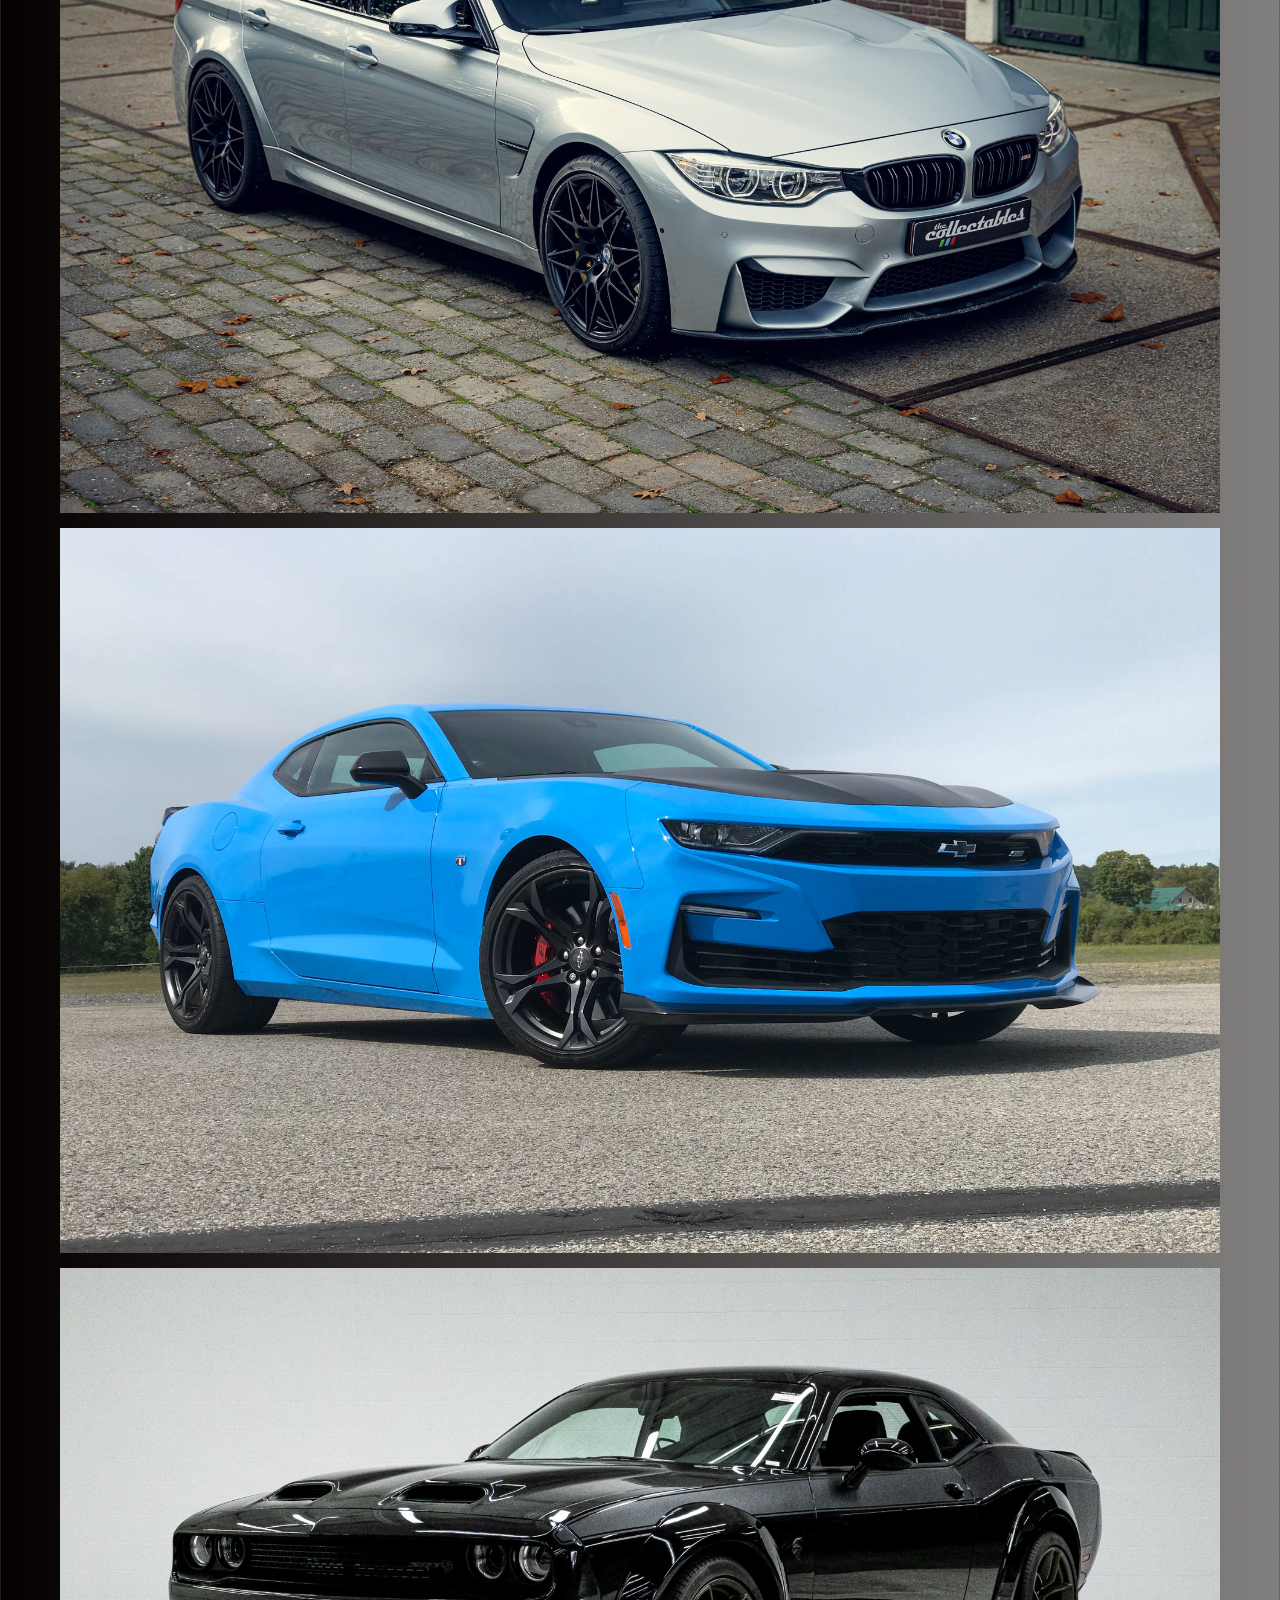
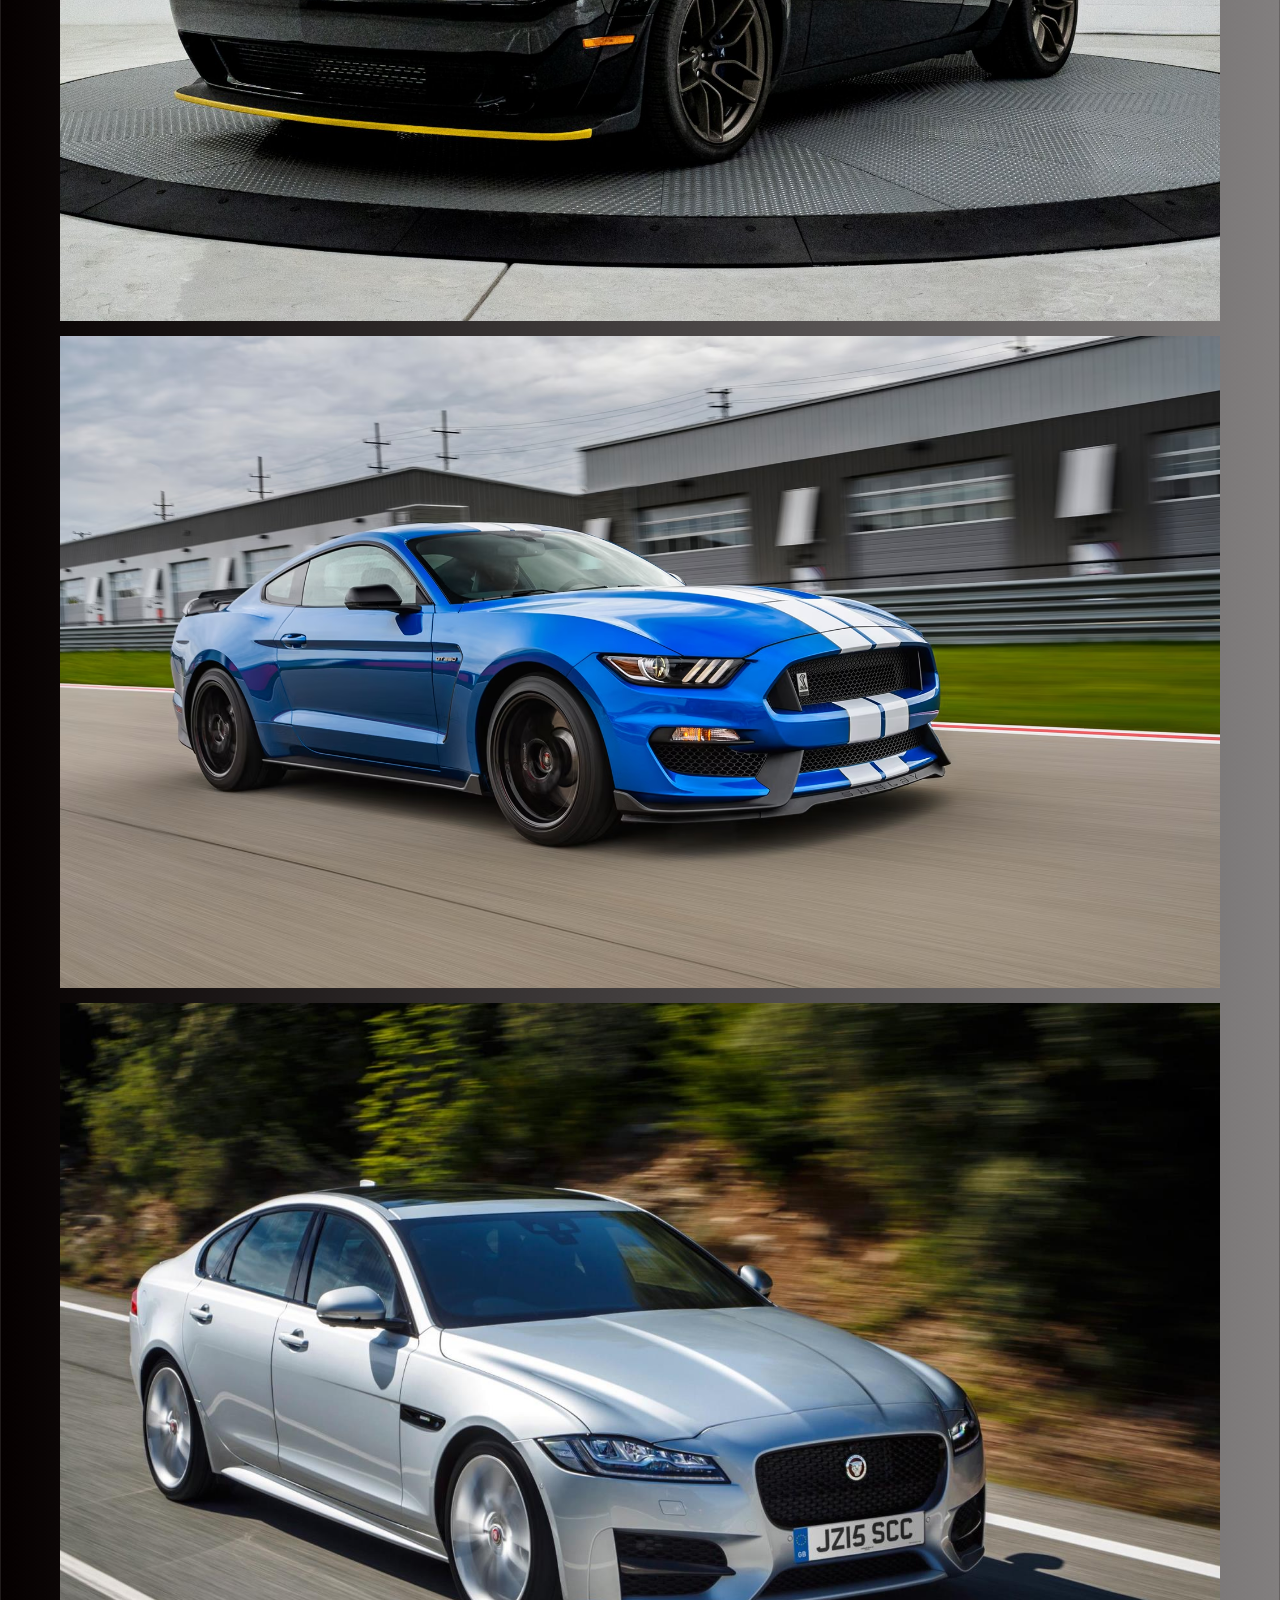
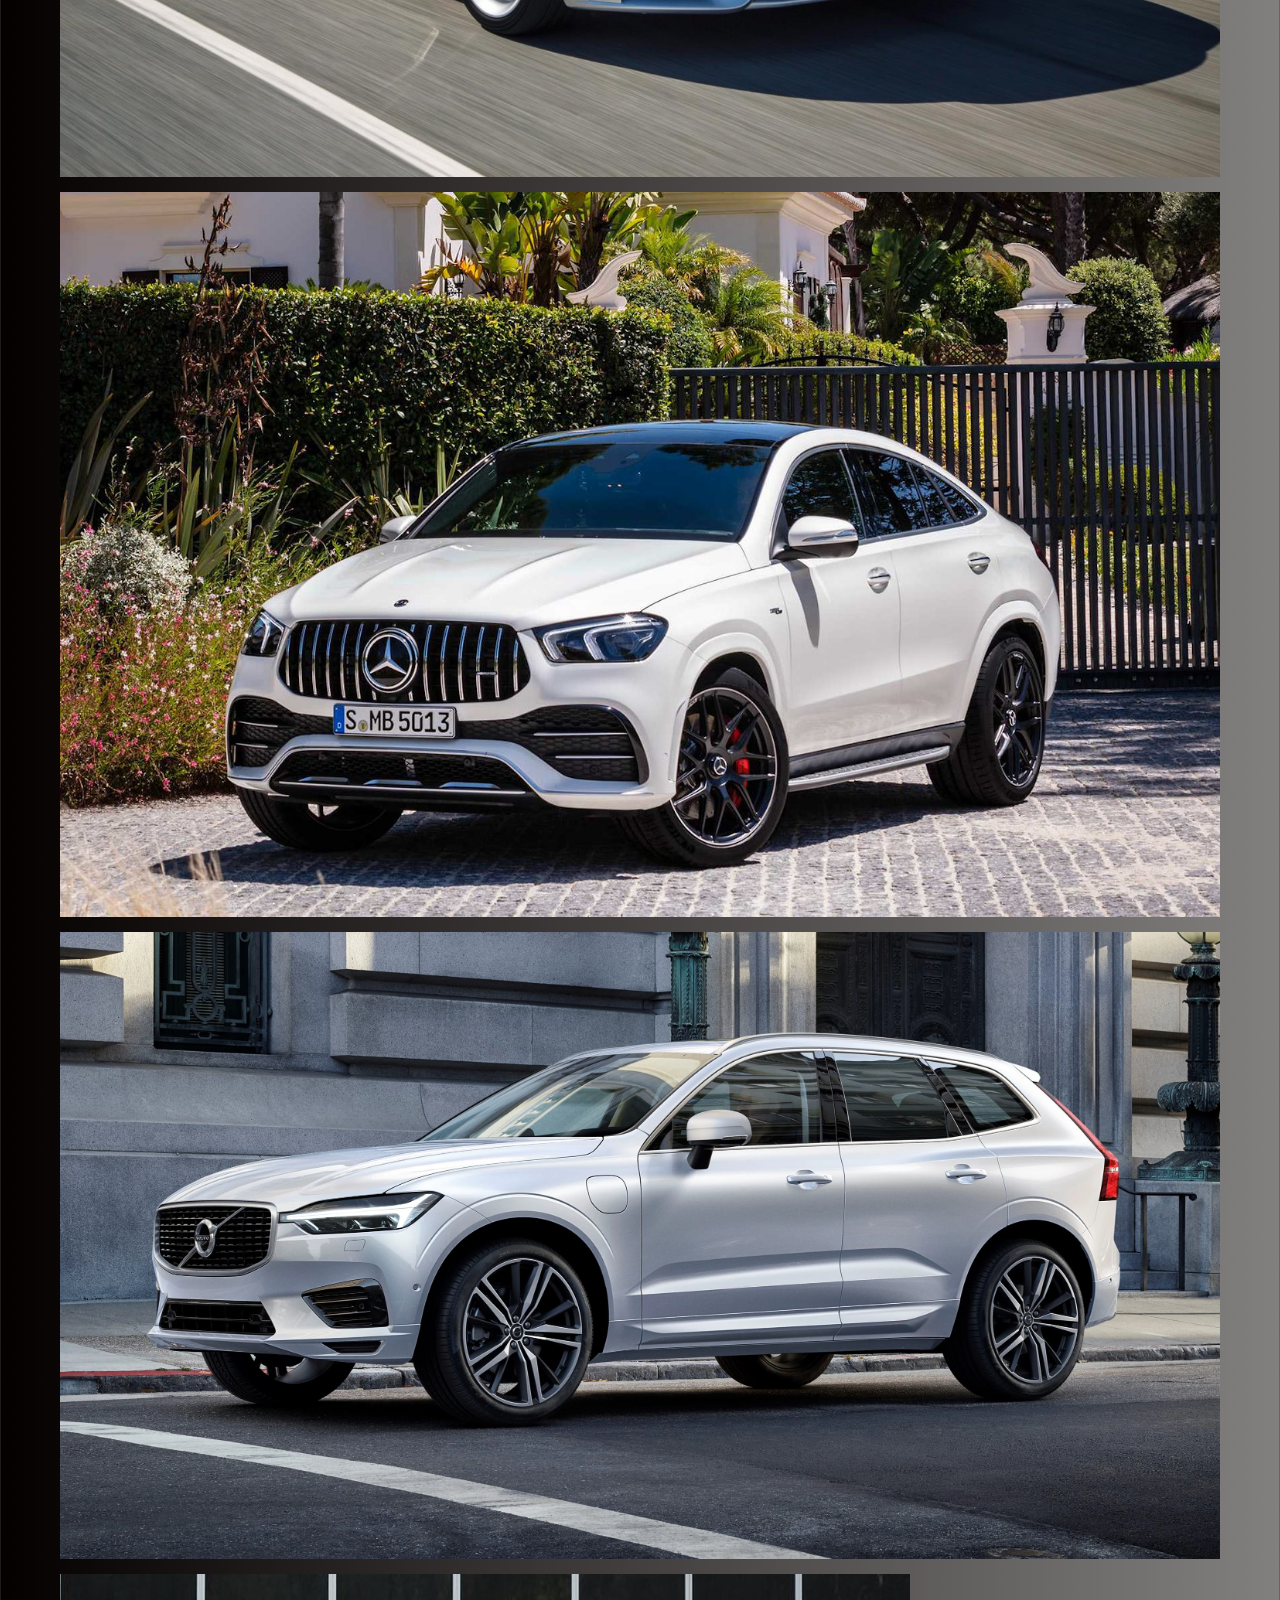
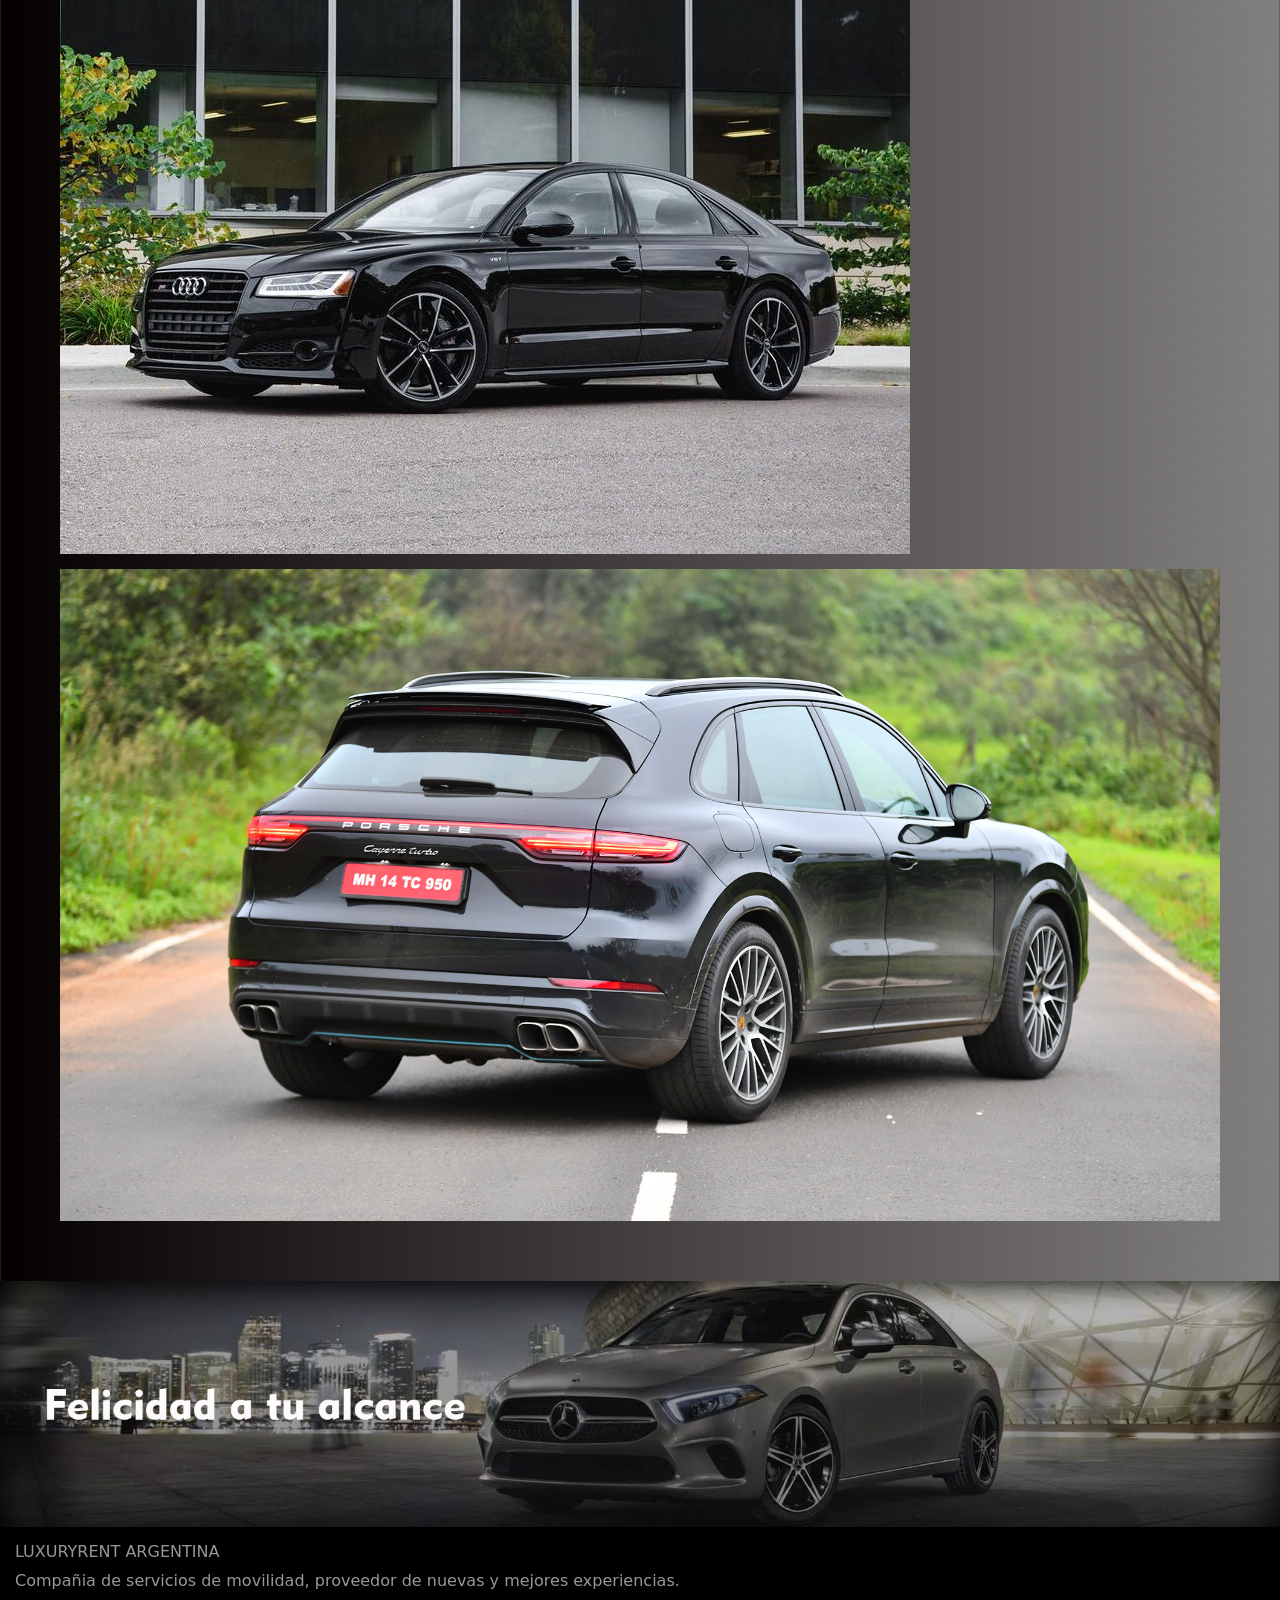
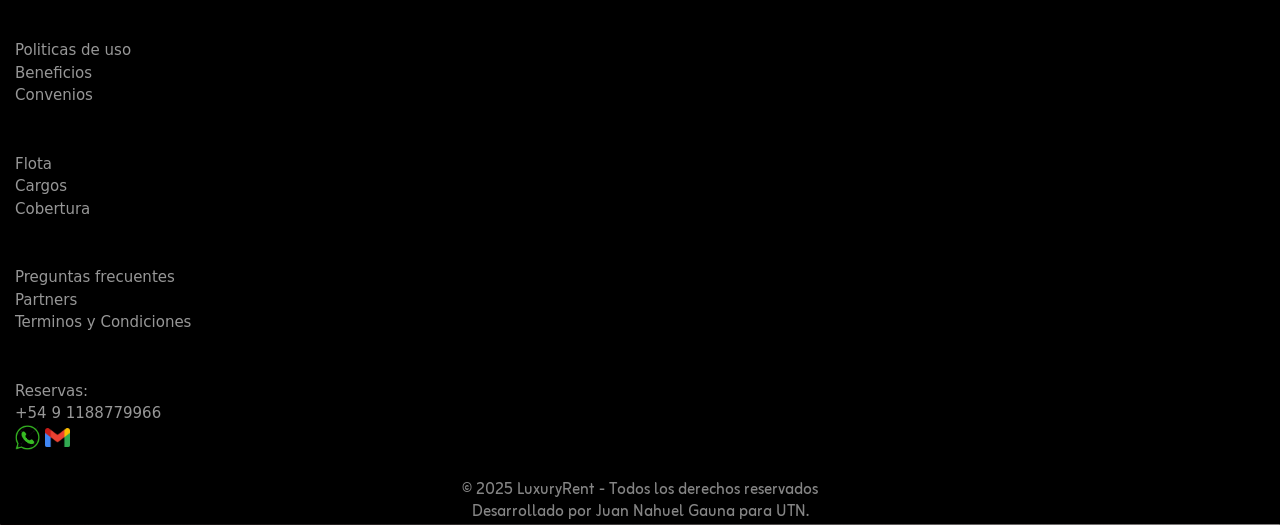
<file: gallery.html>
<!DOCTYPE html>
<html lang="en">

<head>
  <meta charset="UTF-8">
  <meta name="viewport" content="width=device-width, initial-scale=1.0">
  <title>Galeria</title>
  <link rel="stylesheet" href="style.css">
  <link rel="stylesheet" href="CSS/gallery.css">
  <link href="https://cdn.jsdelivr.net/npm/bootstrap@5.3.5/dist/css/bootstrap.min.css" rel="stylesheet"
    integrity="sha384-SgOJa3DmI69IUzQ2PVdRZhwQ+dy64/BUtbMJw1MZ8t5HZApcHrRKUc4W0kG879m7" crossorigin="anonymous">
</head>

<body>

  <!-- HEADER-NAV -->

  <header>
    <div>
      <h2 class="fugaz-one-regular"><a href="index.html" style="text-decoration:none; color: inherit;">LuxuryRent</a>
    </div>
    <div>

      <nav>

        <ul class="zain-regular" style="width: 30vw;">
          <li><a href="index.html">Inicio</a></li>
          <li><a href="#">Sucursales</a></li>
          <li><a href="contacto.html">Contacto</a></li>
          <li><a href="#"><img src="assets/img/PngItem_1773307.png" width="20px" alt=""></a></li>
        </ul>

      </nav>

    </div>

  </header>

  <!-- TEXTO DE LA GALERIA -->

  <div class="inicio">

    <h1 class="zain-regular" style="margin-left: 60px;">Galeria</h1>

    <p class="zain-regular" style="margin-left: 60px;">Acá podes encontrar fotos de algunos de los vehiculos disponibles
      para rentar, tomadas por los mismos clientes.</p>

  </div>

  <!-- CAROUSEL DE LA GALERIA -->

  <div id="carouselExampleIndicators" class="carousel slide">
    <div class="carousel-indicators">
      <button type="button" data-bs-target="#carouselExampleIndicators" data-bs-slide-to="0" class="active"
        aria-current="true" aria-label="Slide 1"></button>
      <button type="button" data-bs-target="#carouselExampleIndicators" data-bs-slide-to="1"
        aria-label="Slide 2"></button>
      <button type="button" data-bs-target="#carouselExampleIndicators" data-bs-slide-to="2"
        aria-label="Slide 3"></button>
      <button type="button" data-bs-target="#carouselExampleIndicators" data-bs-slide-to="3"
        aria-label="Slide 3"></button>
      <button type="button" data-bs-target="#carouselExampleIndicators" data-bs-slide-to="4"
        aria-label="Slide 4"></button>
      <button type="button" data-bs-target="#carouselExampleIndicators" data-bs-slide-to="5"
        aria-label="Slide 5"></button>
      <button type="button" data-bs-target="#carouselExampleIndicators" data-bs-slide-to="6"
        aria-label="Slide 6"></button>
      <button type="button" data-bs-target="#carouselExampleIndicators" data-bs-slide-to="7"
        aria-label="Slide 7"></button>
      <button type="button" data-bs-target="#carouselExampleIndicators" data-bs-slide-to="8"
        aria-label="Slide 8"></button>
      <button type="button" data-bs-target="#carouselExampleIndicators" data-bs-slide-to="9"
        aria-label="Slide 9"></button>
      <button type="button" data-bs-target="#carouselExampleIndicators" data-bs-slide-to="10"
        aria-label="Slide 10"></button>
      <button type="button" data-bs-target="#carouselExampleIndicators" data-bs-slide-to="11"
        aria-label="Slide 11"></button>

    </div>
    <div class="carousel-inner">
      <div class="carousel-item active">
        <img src="assets/img/audi tt.avif" class="d-block" alt="Audi TT">
      </div>
      <div class="carousel-item">
        <img src="assets/img/2020-jeep-gladiator-for-sale-2021-12-01-1-1536x1023.webp" class="d-block"
          alt="Jeep Gladiator">
      </div>
      <div class="carousel-item">
        <img src="assets/img/bentley bentaygafinal.jpg" class="d-block" alt="Bentley Bentayga">
      </div>
      <div class="carousel-item">
        <img src="assets/img/bmw m3.jpg" class="d-block" alt="BMW M3">
      </div>
      <div class="carousel-item">
        <img src="assets/img/chevrolet camaro.jpg" class="d-block" alt="Chevrolet Camaro">
      </div>
      <div class="carousel-item">
        <img src="assets/img/dodge challenger.jpeg" class="d-block" alt="Dodge Challenger">
      </div>
      <div class="carousel-item">
        <img src="assets/img/ford mustang.avif" class="d-block" alt="Ford Mustang">
      </div>
      <div class="carousel-item">
        <img src="assets/img/Jaguar-XF.jpg" class="d-block" alt="Jaguar XF">
      </div>
      <div class="carousel-item">
        <img src="assets/img/mercedez gle.jpg" class="d-block" alt="Mercedes GLE">
      </div>
      <div class="carousel-item">
        <img src="assets/img/volvo 60.webp" class="d-block" alt="Volvo 60">
      </div>
      <div class="carousel-item">
        <img src="assets/img/audis8final.jpg" class="d-block" alt="Audi S8">
      </div>
      <div class="carousel-item">
        <img src="assets/img/47591_Porsche_cayenne_turbo_2019_034.jpeg" class="d-block" alt="Porsche Cayenne">
      </div>
    </div>
    <button class="carousel-control-prev" type="button" data-bs-target="#carouselExampleIndicators"
      data-bs-slide="prev">
      <span class="carousel-control-prev-icon" aria-hidden="true"></span>
      <span class="visually-hidden">Previous</span>
    </button>
    <button class="carousel-control-next" type="button" data-bs-target="#carouselExampleIndicators"
      data-bs-slide="next">
      <span class="carousel-control-next-icon" aria-hidden="true"></span>
      <span class="visually-hidden">Next</span>
    </button>
  </div>

  <!-- GRILLA CON FOTOS -->

  <div class="galeria">
    <div class="auto1"><img width="100%" src="assets/img/audi tt.avif" alt="Audi TT."></div>
    <div class="auto2"><img width="100%" src="assets/img/2020-jeep-gladiator-for-sale-2021-12-01-1-1536x1023.webp"
        alt="Jeep Gladiator."></div>
    <div class="auto3"><img width="100%" src="assets/img/bentley bentaygafinal.jpg" alt="Bentley Bentayga."></div>
    <div class="auto4"><img width="100%" src="assets/img/bmw m3.jpg" alt="BMW M3."></div>
    <div class="auto5"><img width="100%" src="assets/img/chevrolet camaro.jpg" alt="Chevrolet Camaro."></div>
    <div class="auto6"><img width="100%" src="assets/img/dodge challenger.jpeg" alt="Dodge Challenger."></div>
    <div class="auto7"><img width="100%" src="assets/img/ford mustang.avif" alt="Ford Mustang."></div>
    <div class="auto8"><img width="100%" src="assets/img/Jaguar-XF.jpg" alt="Jaguar XF."></div>
    <div class="auto9"><img width="100%" src="assets/img/mercedez gle.jpg" alt="Mercedes Benz GLE."></div>
    <div class="auto10"><img width="100%" src="assets/img/volvo 60.webp" alt="Volvo."></div>
    <div class="auto11"><img width="100%" src="assets/img/audis8final.jpg" alt="Audi S8."></div>
    <div class="auto12"><img width="100%" src="assets/img/47591_Porsche_cayenne_turbo_2019_034.jpeg"
        alt="Porsche Cayenne."></div>
  </div>

  <!-- BANNER FINAL DE PAGINA -->

  <div class="felicidad">
    <img src="assets/img/2019-Mercedes-Benz-A-Class-Hero copia.jpg" alt="" width="100%">
  </div>

  <!-- FOOTER -->

  <footer class="">
    <div class="foot-g">
      <div class="foot">
        <h6>LUXURYRENT ARGENTINA</h6>
        <p>Compañia de servicios de movilidad, proveedor de nuevas y mejores experiencias.</p>
      </div>

      <div class="foot">
        <ul>
          <li><a href="">Politicas de uso</a></li>
          <li><a href="">Beneficios</a></li>
          <li><a href="">Convenios</a></li>
        </ul>
      </div>

      <div class="foot">
        <ul>
          <li><a href="">Flota</a></li>
          <li><a href="">Cargos</a></li>
          <li><a href="">Cobertura</a></li>
        </ul>
      </div>

      <div class="foot">
        <ul>
          <li><a href="">Preguntas frecuentes</a></li>
          <li><a href="">Partners</a></li>
          <li><a href="">Terminos y Condiciones</a></li>
        </ul>
      </div>

      <div class="foot">
        <ul>
          <li>Reservas:</li>
          <li>+54 9 1188779966</li>
          <li><a href="#"><img src="assets/img/wpp.png" width="25px"></a> <a href="#"><img src="assets/img/gmail.png"
                width="25px"></a> </li>
        </ul>
      </div>

    </div>
    <div class="copy">
      <h6 class="zain-regular" style="margin: auto;">© 2025 LuxuryRent - Todos los derechos reservados</h6>
      <p class="zain-regular" style="margin: auto;">Desarrollado por Juan Nahuel Gauna para UTN.</p>
    </div>
  </footer>


  <script src="https://cdn.jsdelivr.net/npm/bootstrap@5.3.5/dist/js/bootstrap.bundle.min.js"
    integrity="sha384-k6d4wzSIapyDyv1kpU366/PK5hCdSbCRGRCMv+eplOQJWyd1fbcAu9OCUj5zNLiq"
    crossorigin="anonymous"></script>

</body>

</html>
</file>
<file: CSS/index.css>
/*MAIN*/

/*INICIO UN NUEVO CONCEPTO*/

.luxury {
  margin-top: 0px;
  display: flex;
  flex-direction: column;
  align-items: center;
  justify-content: center;
  background-color: rgb(211, 211, 211);
  width: 100%;
  height: 200px;
  color: black;
}

.text p {
  color: white;
  font-size: 25px;
  margin: 50px;
}

/*INICIO TARJETAS INFO*/

.info {
  display: flex;
  margin-right: 30px;
  column-gap: 20px;
  text-align: justify;
  align-items: center;
}

.elijas {
  margin-top: 50px;
  display: flex;
  flex-direction: column;
  align-items: center;
  justify-content: center;
  background-color: rgb(136, 136, 136);
  width: 100%;
  height: 200px;
}

.elijas h2 {
  font-size: 50px;
  color: rgb(58, 58, 58);
}

.elijas h3 {
  font-size: 40px;
  color: rgb(0, 0, 0);
}

.card-container {
  display: flex;
  flex-wrap: wrap;
  justify-content: center;
  gap: 40px;
  max-width: 70%;
  margin: 0 auto;
  padding: 20px;
}

.card {
  width: 350px;
  background-color: rgb(173, 173, 173) !important;
  border-radius: 8px;
  box-shadow: 0px 4px 8px black;
  margin: 20px;
  border: none;
  overflow: hidden;
  transition: transform 0.3s ease;
}

.card img {
  width: 100%;
  height: auto;
  border-radius: 8px 8px 0px 0px;
}

.card h2 {
  text-align: center;
  font-size: 25px;
  margin: 20px 0;
}

.card p {
  margin: 0px 20px;
  text-align: justify;
}

.card ul {
  list-style-type: none;
  text-align: justify;
  margin-top: 25px;
  margin-left: 0;
}

/*INICIO GALERIA CON INFORMACION*/

.tablero img {
  width: 100%;
}

.contenedor-galeria {
  display: grid;
  place-items: center;
  justify-content: center;
  margin: 80px;
  animation-name: none;
}

.galeria-elegidos {
  display: flex;
  flex-wrap: wrap;
  gap: 5px;
  animation-name: none;
}

.box-inf a {
  text-decoration: none;
  color: white;
  animation-name: none;
}

.contenedor-imagen {
  position: relative;
  left: 0;
  width: 100%;
  border-radius: 5px;
  height: auto;
  overflow: hidden;
  transition: 0.4 ease-in-out;
  box-shadow: 0 5px 12px black;
  flex: 0.25;
}

.contenedor-imagen img {
  height: auto;
  width: 100%;
  object-fit: cover;
}

.contenedor-imagen:hover {
  flex: 1;
  cursor: pointer;
  border-radius: 8px;
}

.elegidos {
  margin-top: 50px;
  display: flex;
  flex-direction: column;
  align-items: center;
  justify-content: center;
  background-color: rgb(66, 66, 66);
  width: 100%;
  height: 200px;
}

.elegidos h2 {
  font-size: 50px;
  color: rgb(168, 168, 168);
}

.box-inf {
  color: white;
  background-color: black;
}

.box-inf h3 {
  margin-left: 15px;
  padding-top: 10px;
}

.box-inf ul {
  margin-left: 15px;
  padding: 0;
  display: flex;
  text-decoration: none;
  flex-direction: column;
  list-style-type: none;
}

/*IMAGEN DEL VEHICULO-FELICIDAD A TU ALCANCE*/

.felicidad img {
  position: relative;
  width: 100%;
}

/*ANIMACION*/

@keyframes show {
  from {
    opacity: 0;
    scale: 50%;
  }

  to {
    opacity: 1;
    scale: 100%;
  }
}

main div {
  view-timeline-name: --image;
  view-timeline-axis: block;

  animation-timeline: --image;
  animation-name: show;

  animation-range: entry 25% cover 30%;
  animation-fill-mode: both;
}
</file>
<file: style.css>
@import url(CSS/general.css);
@import url(CSS/mediaqueries.css);
</file>
<file: CSS/contacto.css>
/*HEADER-NAV*/

header {
  position: relative;
  opacity: 100;
  align-items: center;
}

h2 {
  color: white;
  font-size: 40px;
  margin: 0;
  padding: 25px 25px 25px 70px;
  display: flex;
  flex-wrap: wrap;
  align-content: center;
  justify-content: flex-start;
}

nav {
  display: flex;
  justify-content: flex-end;
}

nav ul {
  display: flex;
  list-style: none;
  margin: 0%;
  padding-inline-start: 0%;
}

nav ul li {
  height: 25px;
  padding: 10px;
  flex: auto;
  color: white;
  text-decoration: none;
  font-size: 20px;
  text-align: center;
  align-items: center;
  margin-bottom: 20px;
}

nav ul li a {
  text-decoration: none;
  color: white;
}

nav ul li:hover {
  transform: scale(1.2);
}

/*TITULO CONTACTO*/

.contact {
  position: relative;
}

.contact h1 {
  font-size: 40px;
  margin: 20px 40px !important;
  color: white;
  padding: 0;
}

.contact p {
  font-size: 20px;
  color: white;
  margin: 20px 40px !important;
  text-align: justify;
}

/*FORMULARIO*/

.contacto {
  margin-top: 50px;
  display: flex;
  flex-direction: column;
  align-items: center;
  justify-content: center;
  background-color: rgb(39, 39, 39);
  width: 100%;
  height: 200px;
}

.contacto h2 {
  font-size: 50px;
  color: rgb(168, 168, 168);
}

.contacto-container {
  display: flex;
  flex-direction: column;
  align-items: center;
  justify-content: center;
  max-width: 600px;
  margin: 100px auto 100px;
  background-color: rgb(167, 167, 167);
  padding: 32px;
  color: #000000;
  box-shadow: 0 4px 12px rgba(0, 0, 0, 0.1);
  border-radius: 8px;
}

.contacto-form {
  width: 100%;
  display: flex;
  flex-direction: column;
  gap: 16px;
}

.contacto-form input,
.contacto-form textarea {
  width: 70%;
  padding: 8px;
  border: 1px solid #ccc;
  border-radius: 4px;
  display: block;
  margin-left: auto;
  margin-right: auto;
}

.contacto-form label {
  width: 70%;
  display: block;
  margin-left: auto;
  margin-right: auto;
}

.checkbox-group {
  width: 70%;
  margin: 16px auto;
  padding: 16px;
  background-color: #f8f8f8;
  border-radius: 5px;
}

.checkbox-group p {
  margin-bottom: 16px;
  font-weight: bold;
  color: #303030;
}

.checkbox-item {
  display: flex;
  align-items: center;
  gap: 4px;
  margin: 12px 0;
}

.checkbox-item input[type="checkbox"] {
  width: auto;
  margin-right: 4px;
  cursor: pointer;
}

.checkbox-item label {
  cursor: pointer;
  font-size: 15px;
  color: #333;
}

.contacto-form button {
  width: 200px;
  margin: 0 auto;
  padding: 12px 24px;
  background-color: #2b2b2b;
  color: white;
  border: none;
  border-radius: 5px;
  cursor: pointer;
}
</file>
<file: CSS/gallery.css>
/*HEADER-NAV*/

  header {
    position: relative;
    opacity: 100;
    align-items: center;
  }

  h2 {
    color: white;
    font-size: 40px;
    margin: 0;
    padding: 25px 25px 25px 70px;
    display: flex;
    flex-wrap: wrap;
    align-content: center;
    justify-content: flex-start;
  }

  nav {
    display: flex;
    justify-content: flex-end;
  }

  nav ul {
    display: flex;
    list-style: none;
    margin: 0%;
    padding-inline-start: 0%;
  }

  nav ul li {
    height: 25px;
    padding: 10px;
    flex: auto;
    color: white;
    text-decoration: none;
    font-size: 20px;
    text-align: center;
    align-items: center;
    margin-bottom: 20px;
  }

  nav ul li a {
    text-decoration: none;
    color: white;
  }

  nav ul li:hover {
    transform: scale(1.2);
  }

  /*TEXTO GALERIA*/

  .inicio {
    position: relative;
    margin: 10px 30px;
  }

  .inicio h1 {
    font-size: 40px;
    margin: 20px 40px !important;
    color: white;
  }

  .inicio p {
    font-size: 20px;
    color: white;
    margin: 20px 40px !important;
    text-align: justify;
  }

  /*CAROUSEL DE LA GALERIA*/

  .carousel-item img {
    width: 80%;
    height: auto;
    margin: auto;
    padding: 20px;
  }

  /*GRID DE LA GALERIA*/

  .galeria {
    margin: 40px;
    padding: 20px;
    display: grid;
    grid-template-columns: repeat(3, 1fr);
    grid-template-rows: repeat(4, 1fr);
    grid-column-gap: 15px;
    grid-row-gap: 15px;
  }

  .auto1:hover {
    grid-area: 1 / 1 / 2 / 2;
    transform: scale(1.2);
  }

  .auto2:hover {
    grid-area: 1 / 2 / 2 / 3;
    transform: scale(1.2);
  }

  .auto3:hover {
    grid-area: 1 / 3 / 2 / 4;
    transform: scale(1.2);
  }

  .auto4:hover {
    grid-area: 2 / 1 / 3 / 2;
    transform: scale(1.2);
  }

  .auto5:hover {
    grid-area: 2 / 2 / 3 / 3;
    transform: scale(1.2);
  }

  .auto6:hover {
    grid-area: 2 / 3 / 3 / 4;
    transform: scale(1.2);
  }

  .auto7:hover {
    grid-area: 3 / 1 / 4 / 2;
    transform: scale(1.2);
  }

  .auto8:hover {
    grid-area: 3 / 2 / 4 / 3;
    transform: scale(1.2);
  }

  .auto9:hover {
    grid-area: 3 / 3 / 4 / 4;
    transform: scale(1.2);
  }

  .auto10:hover {
    grid-area: 4 / 1 / 5 / 2;
    transform: scale(1.2);
  }

  .auto11:hover {
    grid-area: 4 / 2 / 5 / 3;
    transform: scale(1.2);
  }

  .auto12:hover {
    grid-area: 4 / 3 / 5 / 4;
    transform: scale(1.2);
  }
</file>
